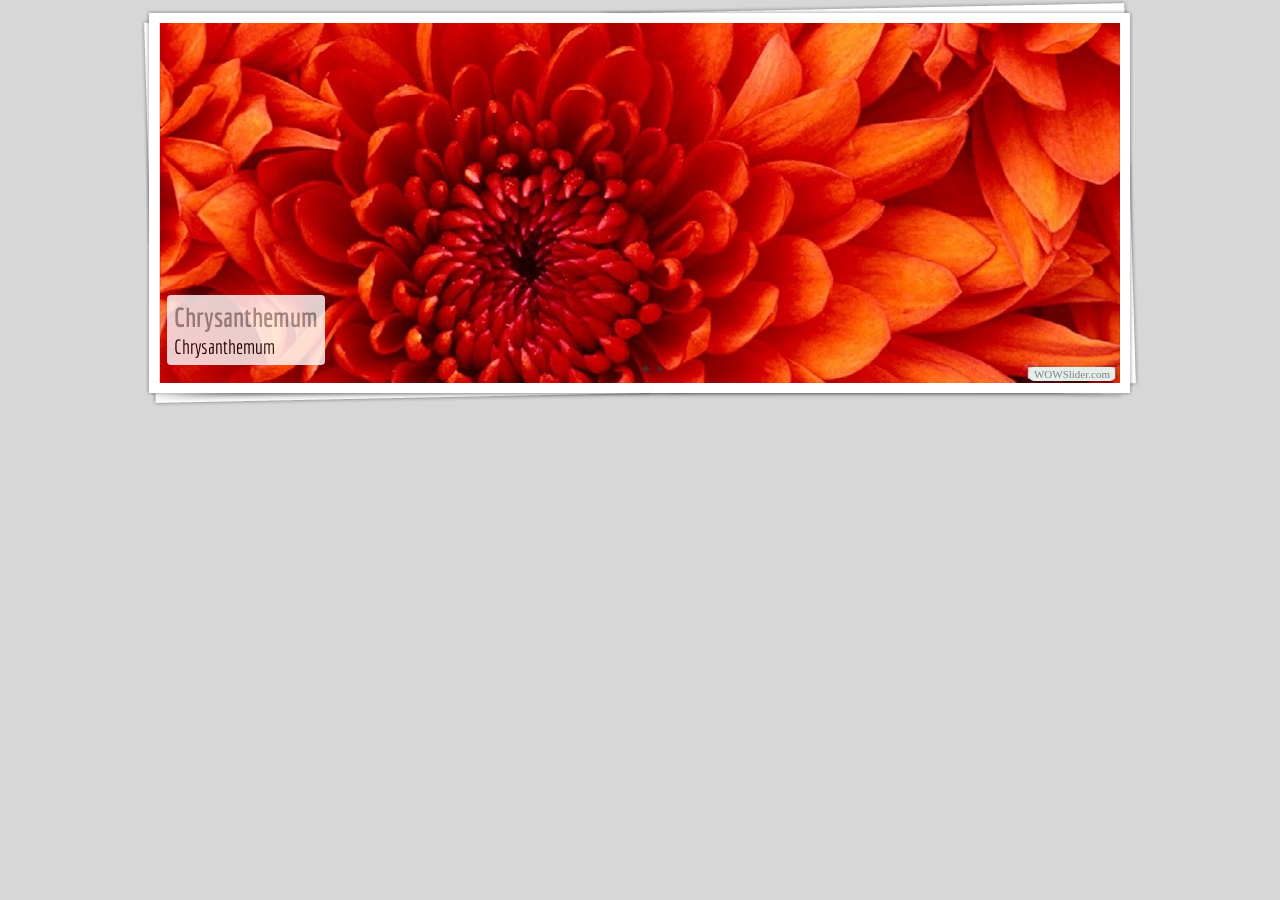
<file: slider/index.html>
<!DOCTYPE html PUBLIC "-//W3C//DTD XHTML 1.0 Strict//EN"
	"http://www.w3.org/TR/xhtml1/DTD/xhtml1-strict.dtd">
<html xmlns="http://www.w3.org/1999/xhtml">
<head>
	<title>test generated by WOWSlider.com</title>
	<meta http-equiv="content-type" content="text/html; charset=utf-8" />
	<meta name="keywords" content="test, WOW Slider, HTML5 Slider, Responsive Slider" />
	<meta name="description" content="test created with WOW Slider, a free wizard program that helps you easily generate beautiful web slideshow" />
	<!-- Start WOWSlider.com HEAD section -->
	<link rel="stylesheet" type="text/css" href="engine1/style.css" />
	<script type="text/javascript" src="engine1/jquery.js"></script>
	<!-- End WOWSlider.com HEAD section -->
</head>
<body style="background-color:#d7d7d7">
	<!-- Start WOWSlider.com BODY section -->
	<div id="wowslider-container1">
	<div class="ws_images"><ul>
<li><img src="data1/images/chrysanthemum.jpg" alt="Chrysanthemum" title="Chrysanthemum" id="wows1_0"/>Chrysanthemum</li>
<li><img src="data1/images/desert.jpg" alt="Desert" title="Desert" id="wows1_1"/>Desert</li>
</ul></div>
<div class="ws_bullets"><div>
<a href="#" title="Chrysanthemum"><img src="data1/tooltips/chrysanthemum.jpg" alt="Chrysanthemum"/>1</a>
<a href="#" title="Desert"><img src="data1/tooltips/desert.jpg" alt="Desert"/>2</a>
</div></div>
<span class="wsl"><a href="http://wowslider.com">HTML Slider</a> by WOWSlider.com v4.1</span>
	<div class="ws_shadow"></div>
	</div>
	<script type="text/javascript" src="engine1/wowslider.js"></script>
	<script type="text/javascript" src="engine1/script.js"></script>
	<!-- End WOWSlider.com BODY section -->
</body>
</html>
</file>
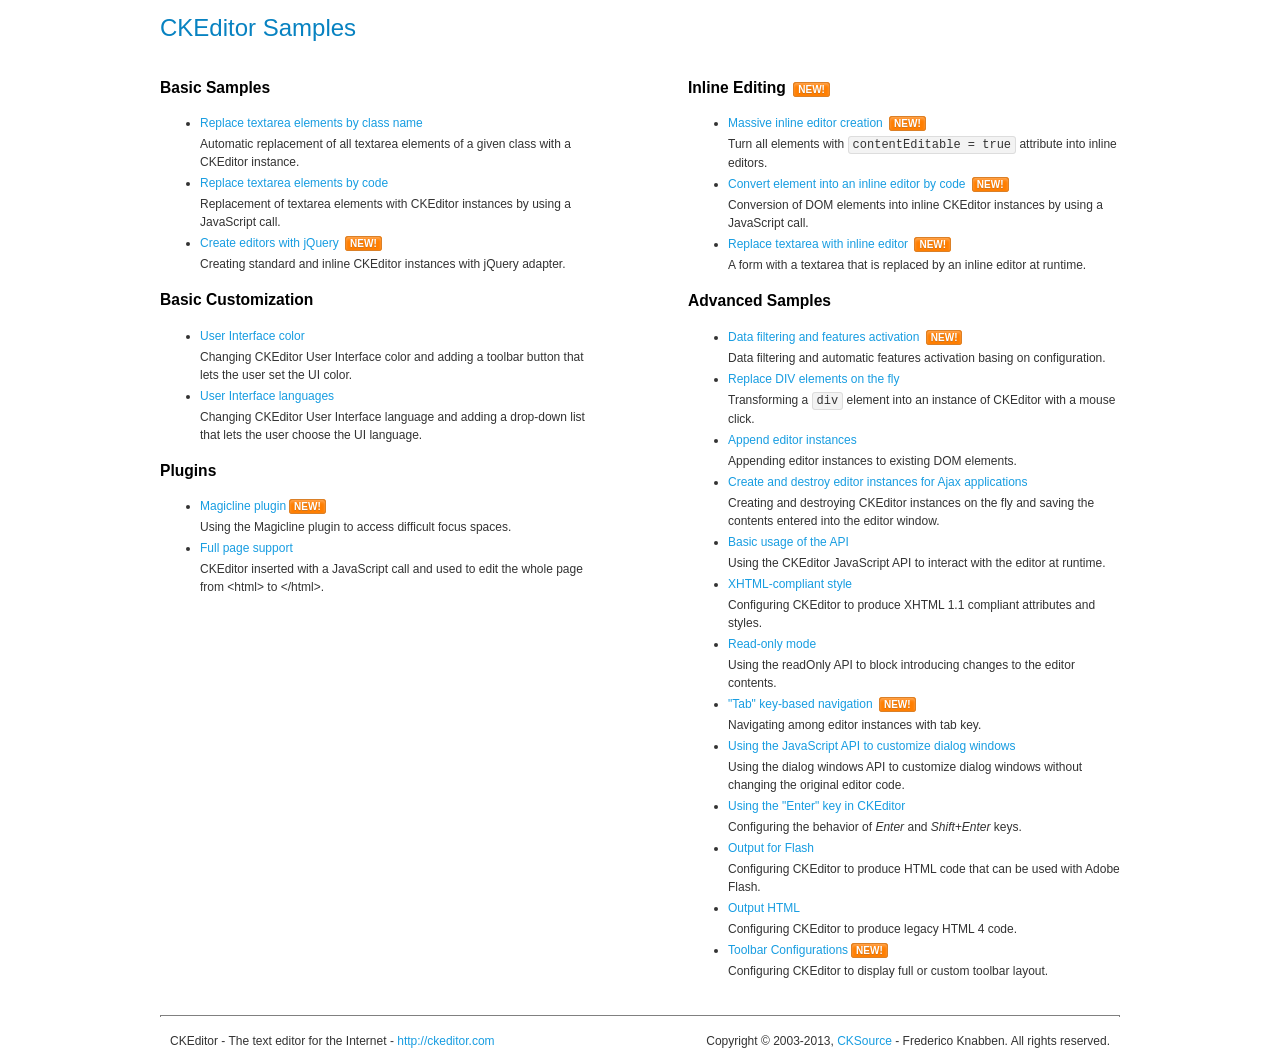
<file: admin/vendors/ckeditor/samples/index.html>
<!DOCTYPE html>
<!--
Copyright (c) 2003-2013, CKSource - Frederico Knabben. All rights reserved.
For licensing, see LICENSE.md or http://ckeditor.com/license
-->
<html>
<head>
	<title>CKEditor Samples</title>
	<meta charset="utf-8">
	<link rel="stylesheet" href="sample.css">
</head>
<body>
	<h1 class="samples">
		CKEditor Samples
	</h1>
	<div class="twoColumns">
		<div class="twoColumnsLeft">
			<h2 class="samples">
				Basic Samples
			</h2>
			<dl class="samples">
				<dt><a class="samples" href="replacebyclass.html">Replace textarea elements by class name</a></dt>
				<dd>Automatic replacement of all textarea elements of a given class with a CKEditor instance.</dd>

				<dt><a class="samples" href="replacebycode.html">Replace textarea elements by code</a></dt>
				<dd>Replacement of textarea elements with CKEditor instances by using a JavaScript call.</dd>

				<dt><a class="samples" href="jquery.html">Create editors with jQuery</a> <span class="new">New!</span></dt>
				<dd>Creating standard and inline CKEditor instances with jQuery adapter.</dd>
			</dl>

			<h2 class="samples">
				Basic Customization
			</h2>
			<dl class="samples">
				<dt><a class="samples" href="uicolor.html">User Interface color</a></dt>
				<dd>Changing CKEditor User Interface color and adding a toolbar button that lets the user set the UI color.</dd>

				<dt><a class="samples" href="uilanguages.html">User Interface languages</a></dt>
				<dd>Changing CKEditor User Interface language and adding a drop-down list that lets the user choose the UI language.</dd>
			</dl>


			<h2 class="samples">Plugins</h2>
<dl class="samples">
<dt><a class="samples" href="plugins/magicline/magicline.html">Magicline plugin</a><span class="new">New!</span></dt>
<dd>Using the Magicline plugin to access difficult focus spaces.</dd>

<dt><a class="samples" href="plugins/wysiwygarea/fullpage.html">Full page support</a></dt>
<dd>CKEditor inserted with a JavaScript call and used to edit the whole page from &lt;html&gt; to &lt;/html&gt;.</dd>
</dl>
		</div>
		<div class="twoColumnsRight">
			<h2 class="samples">
				Inline Editing <span class="new">New!</span>
			</h2>
			<dl class="samples">
				<dt><a class="samples" href="inlineall.html">Massive inline editor creation</a> <span class="new">New!</span></dt>
				<dd>Turn all elements with <code>contentEditable = true</code> attribute into inline editors.</dd>

				<dt><a class="samples" href="inlinebycode.html">Convert element into an inline editor by code</a> <span class="new">New!</span></dt>
				<dd>Conversion of DOM elements into inline CKEditor instances by using a JavaScript call.</dd>

				<dt><a class="samples" href="inlinetextarea.html">Replace textarea with inline editor</a> <span class="new">New!</span></dt>
				<dd>A form with a textarea that is replaced by an inline editor at runtime.</dd>

				
			</dl>

			<h2 class="samples">
				Advanced Samples
			</h2>
			<dl class="samples">
				<dt><a class="samples" href="datafiltering.html">Data filtering and features activation</a> <span class="new">New!</span></dt>
				<dd>Data filtering and automatic features activation basing on configuration.</dd>

				<dt><a class="samples" href="divreplace.html">Replace DIV elements on the fly</a></dt>
				<dd>Transforming a <code>div</code> element into an instance of CKEditor with a mouse click.</dd>

				<dt><a class="samples" href="appendto.html">Append editor instances</a></dt>
				<dd>Appending editor instances to existing DOM elements.</dd>

				<dt><a class="samples" href="ajax.html">Create and destroy editor instances for Ajax applications</a></dt>
				<dd>Creating and destroying CKEditor instances on the fly and saving the contents entered into the editor window.</dd>

				<dt><a class="samples" href="api.html">Basic usage of the API</a></dt>
				<dd>Using the CKEditor JavaScript API to interact with the editor at runtime.</dd>

				<dt><a class="samples" href="xhtmlstyle.html">XHTML-compliant style</a></dt>
				<dd>Configuring CKEditor to produce XHTML 1.1 compliant attributes and styles.</dd>

				<dt><a class="samples" href="readonly.html">Read-only mode</a></dt>
				<dd>Using the readOnly API to block introducing changes to the editor contents.</dd>

				<dt><a class="samples" href="tabindex.html">"Tab" key-based navigation</a> <span class="new">New!</span></dt>
				<dd>Navigating among editor instances with tab key.</dd>


				
<dt><a class="samples" href="plugins/dialog/dialog.html">Using the JavaScript API to customize dialog windows</a></dt>
<dd>Using the dialog windows API to customize dialog windows without changing the original editor code.</dd>

<dt><a class="samples" href="plugins/enterkey/enterkey.html">Using the &quot;Enter&quot; key in CKEditor</a></dt>
<dd>Configuring the behavior of <em>Enter</em> and <em>Shift+Enter</em> keys.</dd>

<dt><a class="samples" href="plugins/htmlwriter/outputforflash.html">Output for Flash</a></dt>
<dd>Configuring CKEditor to produce HTML code that can be used with Adobe Flash.</dd>

<dt><a class="samples" href="plugins/htmlwriter/outputhtml.html">Output HTML</a></dt>
<dd>Configuring CKEditor to produce legacy HTML 4 code.</dd>

<dt><a class="samples" href="plugins/toolbar/toolbar.html">Toolbar Configurations</a><span class="new">New!</span></dt>
<dd>Configuring CKEditor to display full or custom toolbar layout.</dd>

			</dl>
		</div>
	</div>
	<div id="footer">
		<hr>
		<p>
			CKEditor - The text editor for the Internet - <a class="samples" href="http://ckeditor.com/">http://ckeditor.com</a>
		</p>
		<p id="copy">
			Copyright &copy; 2003-2013, <a class="samples" href="http://cksource.com/">CKSource</a> - Frederico Knabben. All rights reserved.
		</p>
	</div>
</body>
</html>
</file>
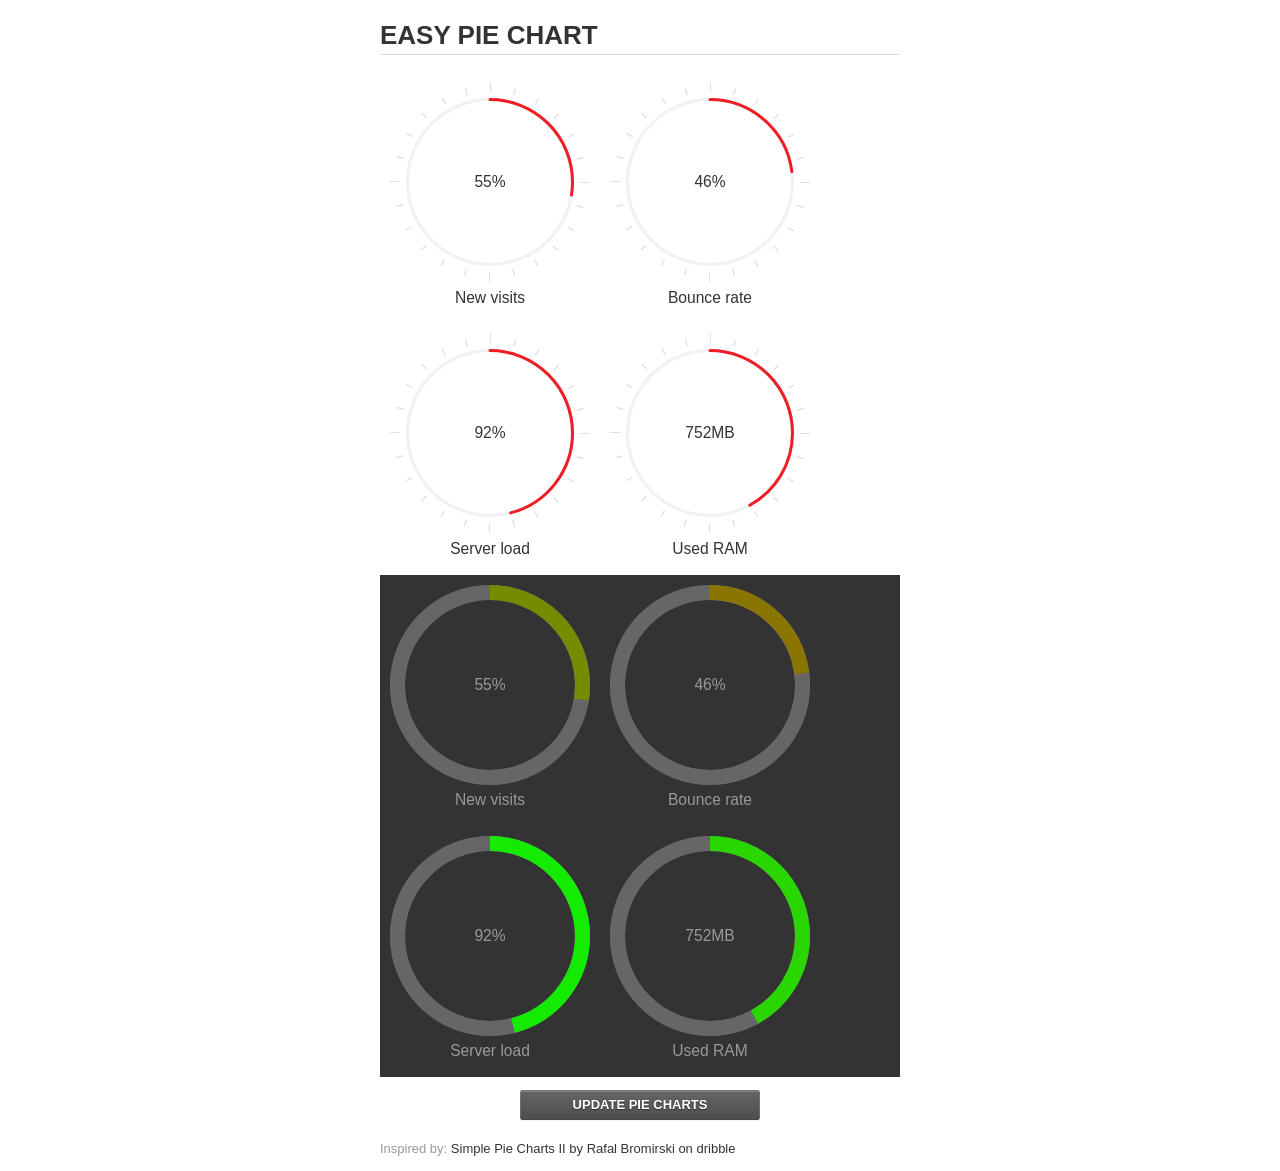
<file: admin/vendors/easypiechart/examples/index.html>
<!doctype html>
<html>
    <head>
        <meta charset="utf-8">
        <title>Easy Pie Chart</title>
        <script type="text/javascript" src="https://ajax.googleapis.com/ajax/libs/jquery/1.7.2/jquery.min.js"></script>
        <script type="text/javascript" src="http://html5shiv.googlecode.com/svn/trunk/html5.js"></script>
        <script type="text/javascript" src="excanvas.js"></script>
        <script type="text/javascript" src="../jquery.easy-pie-chart.js"></script>

        <link rel="stylesheet" type="text/css" href="style.css" media="screen">
        <link rel="stylesheet" type="text/css" href="../jquery.easy-pie-chart.css" media="screen">

        <meta name="viewport" content="width=device-width, initial-scale=1.0">

        <script type="text/javascript">
            var initPieChart = function() {
                $('.percentage').easyPieChart({
                    animate: 1000
                });
                $('.percentage-light').easyPieChart({
                    barColor: function(percent) {
                        percent /= 100;
                        return "rgb(" + Math.round(255 * (1-percent)) + ", " + Math.round(255 * percent) + ", 0)";
                    },
                    trackColor: '#666',
                    scaleColor: false,
                    lineCap: 'butt',
                    lineWidth: 15,
                    animate: 1000
                });

                $('.updateEasyPieChart').on('click', function(e) {
                  e.preventDefault();
                  $('.percentage, .percentage-light').each(function() {
                    var newValue = Math.round(100*Math.random());
                    $(this).data('easyPieChart').update(newValue);
                    $('span', this).text(newValue);
                  });
                });
            };
        </script>
    </head>
    <body onload="initPieChart();">
        <div class="container">
            <h1>EASY PIE CHART</h1>
            <div class="chart">
                <div class="percentage" data-percent="55"><span>55</span>%</div>
                <div class="label">New visits</div>
            </div>
            <div class="chart">
                <div class="percentage" data-percent="46"><span>46</span>%</div>
                <div class="label">Bounce rate</div>
            </div>
            <div class="chart">
                <div class="percentage" data-percent="92"><span>92</span>%</div>
                <div class="label">Server load</div>
            </div>
            <div class="chart">
                <div class="percentage" data-percent="84"><span>752</span>MB</div>
                <div class="label">Used RAM</div>
            </div>
            <div style="clear:both;"></div>
            <div class="dark">
                <div class="chart">
                    <div class="percentage-light" data-percent="55"><span>55</span>%</div>
                    <div class="label">New visits</div>
                </div>
                <div class="chart">
                    <div class="percentage-light" data-percent="46"><span>46</span>%</div>
                    <div class="label">Bounce rate</div>
                </div>
                <div class="chart">
                    <div class="percentage-light" data-percent="92"><span>92</span>%</div>
                    <div class="label">Server load</div>
                </div>
                <div class="chart">
                    <div class="percentage-light" data-percent="84"><span>752</span>MB</div>
                    <div class="label">Used RAM</div>
                </div>
                <div style="clear:both;"></div>
            </div>

            <p><a href="#" class="button updateEasyPieChart">Update pie charts</a></p>

            <p class="credits">Inspired by: <a href="http://drbl.in/ezuc" target="_blank">Simple Pie Charts II by Rafal Bromirski on dribble</a></p>
        </div>
    </body>
</html>
</file>
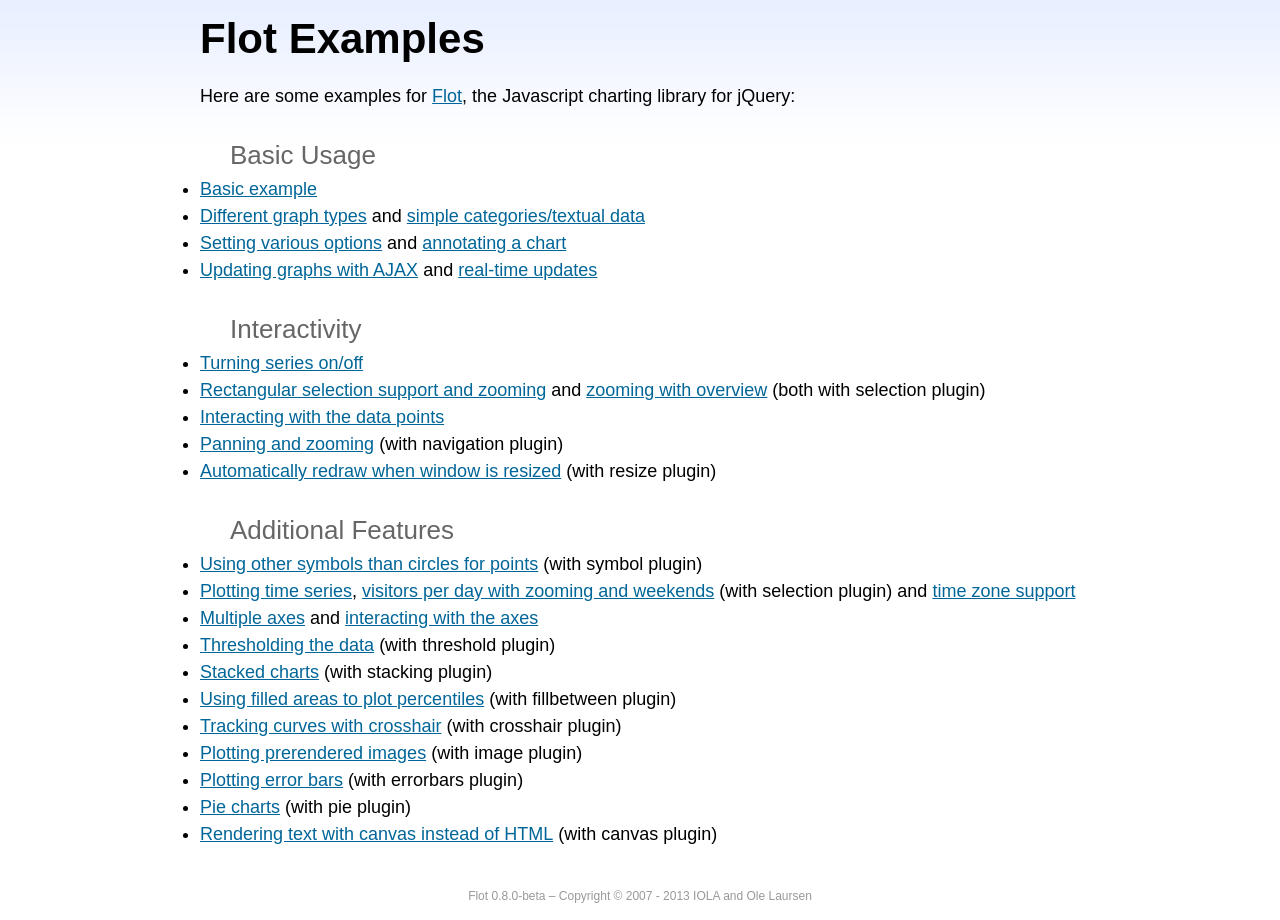
<file: admin/vendors/flot/examples/index.html>
<!DOCTYPE html PUBLIC "-//W3C//DTD HTML 4.01//EN" "http://www.w3.org/TR/html4/strict.dtd">
<html>
<head>
	<meta http-equiv="Content-Type" content="text/html; charset=utf-8">
	<title>Flot Examples</title>
	<link href="examples.css" rel="stylesheet" type="text/css">
	<style>

	h3 {
		margin-top: 30px;
		margin-bottom: 5px;
	}

	</style>
	<script language="javascript" type="text/javascript" src="../jquery.js"></script>
	<script language="javascript" type="text/javascript" src="../jquery.flot.js"></script>
	<script type="text/javascript">

	$(function() {

		// Add the Flot version string to the footer

		$("#footer").prepend("Flot " + $.plot.version + " &ndash; ");
	});

	</script>
</head>
<body>

	<div id="header">
		<h2>Flot Examples</h2>
	</div>

	<div id="content">

		<p>Here are some examples for <a href="http://www.flotcharts.org">Flot</a>, the Javascript charting library for jQuery:</p>

		<h3>Basic Usage</h3>

		<ul>
			<li><a href="basic-usage/index.html">Basic example</a></li>
			<li><a href="series-types/index.html">Different graph types</a> and <a href="categories/index.html">simple categories/textual data</a></li>
			<li><a href="basic-options/index.html">Setting various options</a> and <a href="annotating/index.html">annotating a chart</a></li>
			<li><a href="ajax/index.html">Updating graphs with AJAX</a> and <a href="realtime/index.html">real-time updates</a></li>
		</ul>

		<h3>Interactivity</h3>

		<ul>
			<li><a href="series-toggle/index.html">Turning series on/off</a></li>
			<li><a href="selection/index.html">Rectangular selection support and zooming</a> and <a href="zooming/index.html">zooming with overview</a> (both with selection plugin)</li>
			<li><a href="interacting/index.html">Interacting with the data points</a></li>
			<li><a href="navigate/index.html">Panning and zooming</a> (with navigation plugin)</li>
			<li><a href="resize/index.html">Automatically redraw when window is resized</a> (with resize plugin)</li>
		</ul>

		<h3>Additional Features</h3>

		<ul>
			<li><a href="symbols/index.html">Using other symbols than circles for points</a> (with symbol plugin)</li>
			<li><a href="axes-time/index.html">Plotting time series</a>, <a href="visitors/index.html">visitors per day with zooming and weekends</a> (with selection plugin) and <a href="axes-time-zones/index.html">time zone support</a></li>
			<li><a href="axes-multiple/index.html">Multiple axes</a> and <a href="axes-interacting/index.html">interacting with the axes</a></li>
			<li><a href="threshold/index.html">Thresholding the data</a> (with threshold plugin)</li>
			<li><a href="stacking/index.html">Stacked charts</a> (with stacking plugin)</li>
			<li><a href="percentiles/index.html">Using filled areas to plot percentiles</a> (with fillbetween plugin)</li>
			<li><a href="tracking/index.html">Tracking curves with crosshair</a> (with crosshair plugin)</li>
			<li><a href="image/index.html">Plotting prerendered images</a> (with image plugin)</li>
			<li><a href="series-errorbars/index.html">Plotting error bars</a> (with errorbars plugin)</li>
			<li><a href="series-pie/index.html">Pie charts</a> (with pie plugin)</li>
			<li><a href="canvas/index.html">Rendering text with canvas instead of HTML</a> (with canvas plugin)</li>
		</ul>

	</div>

	<div id="footer">
		Copyright &copy; 2007 - 2013 IOLA and Ole Laursen
	</div>

</body>
</html>
</file>
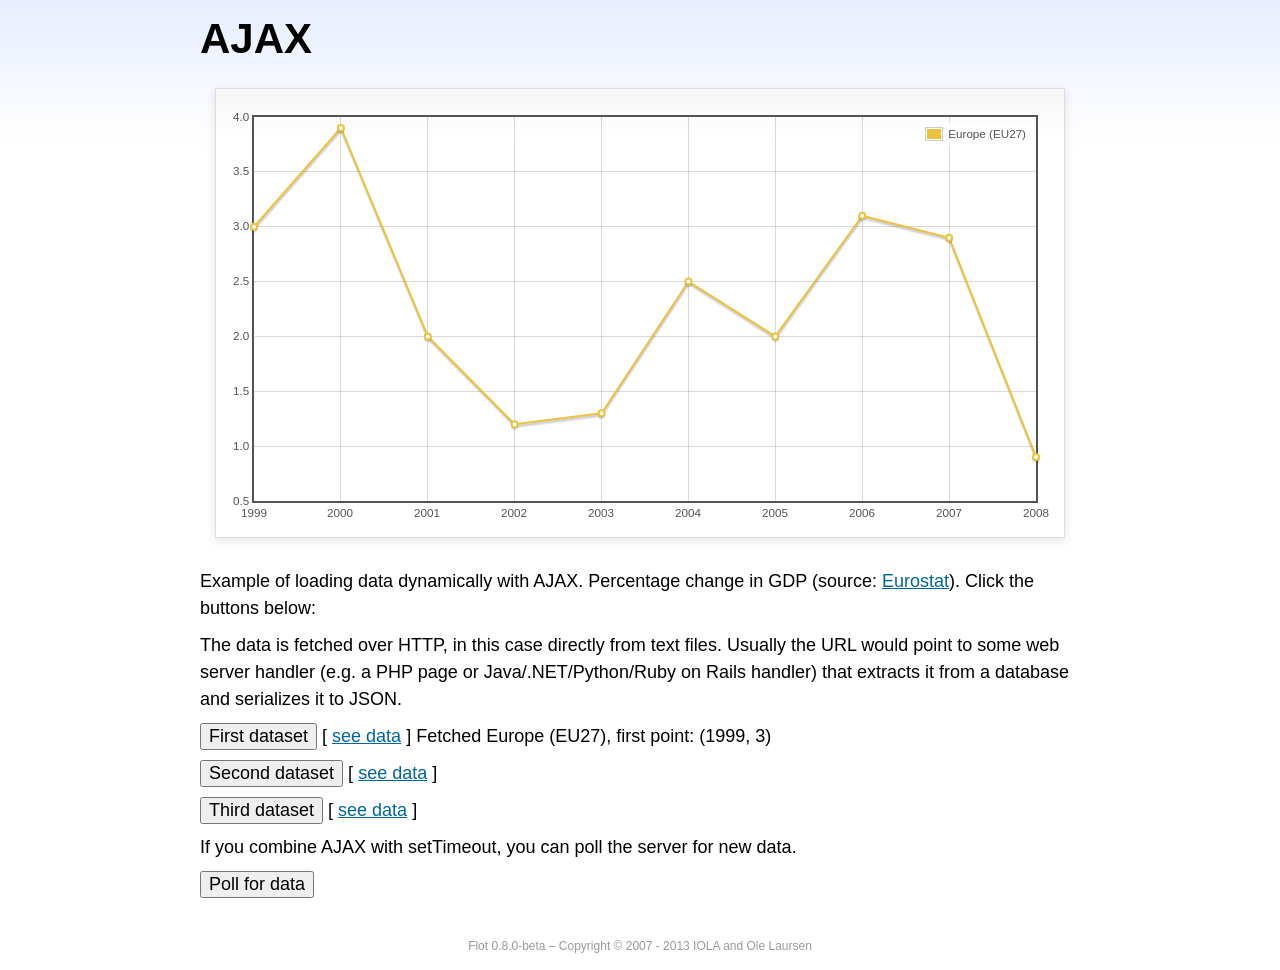
<file: admin/vendors/flot/examples/ajax/index.html>
<!DOCTYPE html PUBLIC "-//W3C//DTD HTML 4.01//EN" "http://www.w3.org/TR/html4/strict.dtd">
<html>
<head>
	<meta http-equiv="Content-Type" content="text/html; charset=utf-8">
	<title>Flot Examples: AJAX</title>
	<link href="../examples.css" rel="stylesheet" type="text/css">
	<!--[if lte IE 8]><script language="javascript" type="text/javascript" src="../../excanvas.min.js"></script><![endif]-->
	<script language="javascript" type="text/javascript" src="../../jquery.js"></script>
	<script language="javascript" type="text/javascript" src="../../jquery.flot.js"></script>
	<script type="text/javascript">

	$(function() {

		var options = {
			lines: {
				show: true
			},
			points: {
				show: true
			},
			xaxis: {
				tickDecimals: 0,
				tickSize: 1
			}
		};

		var data = [];

		$.plot("#placeholder", data, options);

		// Fetch one series, adding to what we already have

		var alreadyFetched = {};

		$("button.fetchSeries").click(function () {

			var button = $(this);

			// Find the URL in the link right next to us, then fetch the data

			var dataurl = button.siblings("a").attr("href");

			function onDataReceived(series) {

				// Extract the first coordinate pair; jQuery has parsed it, so
				// the data is now just an ordinary JavaScript object

				var firstcoordinate = "(" + series.data[0][0] + ", " + series.data[0][1] + ")";
				button.siblings("span").text("Fetched " + series.label + ", first point: " + firstcoordinate);

				// Push the new data onto our existing data array

				if (!alreadyFetched[series.label]) {
					alreadyFetched[series.label] = true;
					data.push(series);
				}

				$.plot("#placeholder", data, options);
			}

			$.ajax({
				url: dataurl,
				type: "GET",
				dataType: "json",
				success: onDataReceived
			});
		});

		// Initiate a recurring data update

		$("button.dataUpdate").click(function () {

			data = [];
			alreadyFetched = {};

			$.plot("#placeholder", data, options);

			var iteration = 0;

			function fetchData() {

				++iteration;

				function onDataReceived(series) {

					// Load all the data in one pass; if we only got partial
					// data we could merge it with what we already have.

					data = [ series ];
					$.plot("#placeholder", data, options);
				}

				// Normally we call the same URL - a script connected to a
				// database - but in this case we only have static example
				// files, so we need to modify the URL.

				$.ajax({
					url: "data-eu-gdp-growth-" + iteration + ".json",
					type: "GET",
					dataType: "json",
					success: onDataReceived
				});

				if (iteration < 5) {
					setTimeout(fetchData, 1000);
				} else {
					data = [];
					alreadyFetched = {};
				}
			}

			setTimeout(fetchData, 1000);
		});

		// Load the first series by default, so we don't have an empty plot

		$("button.fetchSeries:first").click();

		// Add the Flot version string to the footer

		$("#footer").prepend("Flot " + $.plot.version + " &ndash; ");
	});

	</script>
</head>
<body>

	<div id="header">
		<h2>AJAX</h2>
	</div>

	<div id="content">

		<div class="demo-container">
			<div id="placeholder" class="demo-placeholder"></div>
		</div>

		<p>Example of loading data dynamically with AJAX. Percentage change in GDP (source: <a href="http://epp.eurostat.ec.europa.eu/tgm/table.do?tab=table&init=1&plugin=1&language=en&pcode=tsieb020">Eurostat</a>). Click the buttons below:</p>

		<p>The data is fetched over HTTP, in this case directly from text files. Usually the URL would point to some web server handler (e.g. a PHP page or Java/.NET/Python/Ruby on Rails handler) that extracts it from a database and serializes it to JSON.</p>

		<p>
			<button class="fetchSeries">First dataset</button>
			[ <a href="data-eu-gdp-growth.json">see data</a> ]
			<span></span>
		</p>

		<p>
			<button class="fetchSeries">Second dataset</button>
			[ <a href="data-japan-gdp-growth.json">see data</a> ]
			<span></span>
		</p>

		<p>
			<button class="fetchSeries">Third dataset</button>
			[ <a href="data-usa-gdp-growth.json">see data</a> ]
			<span></span>
		</p>

		<p>If you combine AJAX with setTimeout, you can poll the server for new data.</p>

		<p>
			<button class="dataUpdate">Poll for data</button>
		</p>

	</div>

	<div id="footer">
		Copyright &copy; 2007 - 2013 IOLA and Ole Laursen
	</div>

</body>
</html>
</file>
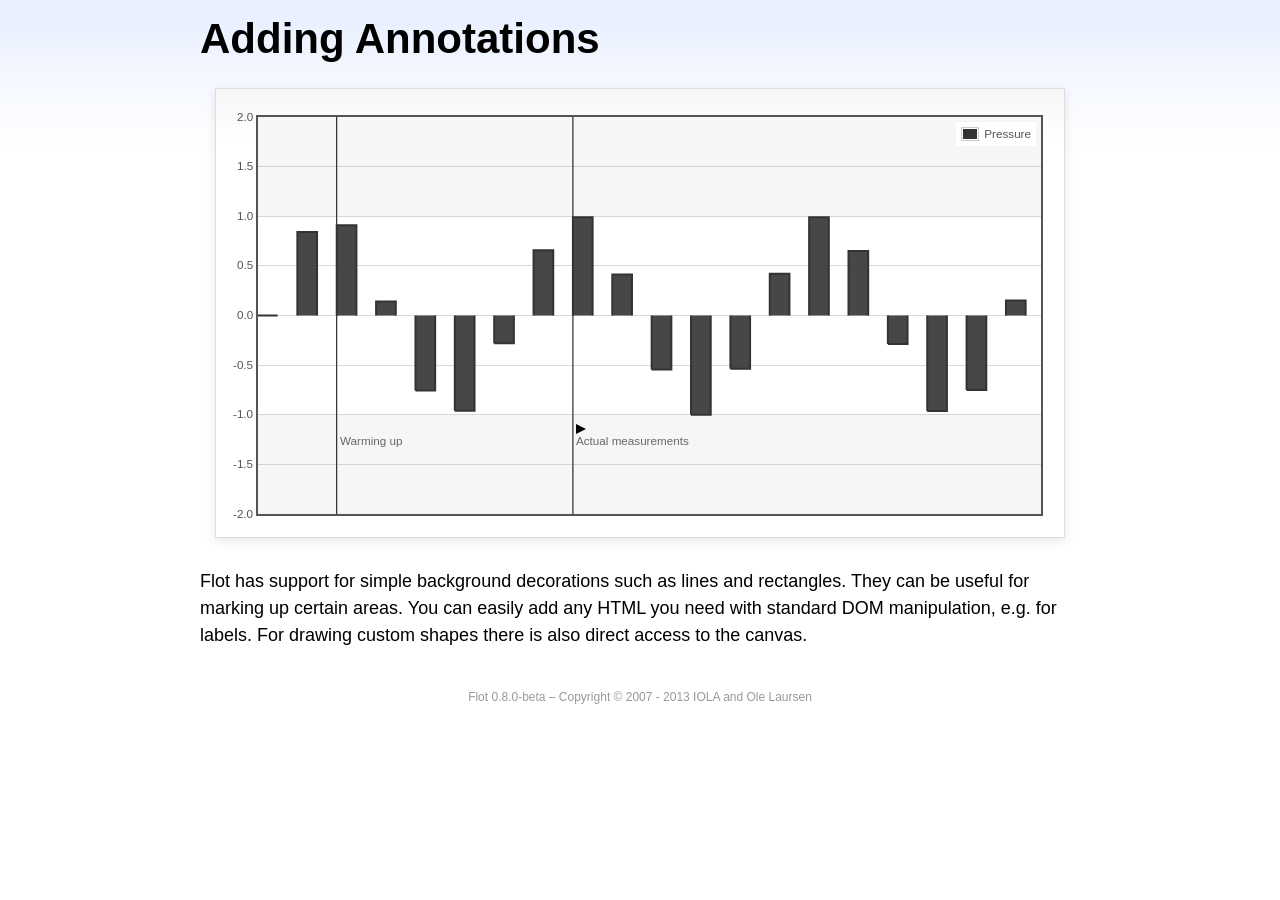
<file: admin/vendors/flot/examples/annotating/index.html>
<!DOCTYPE html PUBLIC "-//W3C//DTD HTML 4.01//EN" "http://www.w3.org/TR/html4/strict.dtd">
<html>
<head>
	<meta http-equiv="Content-Type" content="text/html; charset=utf-8">
	<title>Flot Examples: Adding Annotations</title>
	<link href="../examples.css" rel="stylesheet" type="text/css">
	<!--[if lte IE 8]><script language="javascript" type="text/javascript" src="../../excanvas.min.js"></script><![endif]-->
	<script language="javascript" type="text/javascript" src="../../jquery.js"></script>
	<script language="javascript" type="text/javascript" src="../../jquery.flot.js"></script>
	<script type="text/javascript">

	$(function() {

		var d1 = [];
		for (var i = 0; i < 20; ++i) {
			d1.push([i, Math.sin(i)]);
		}

		var data = [{ data: d1, label: "Pressure", color: "#333" }];

		var markings = [
			{ color: "#f6f6f6", yaxis: { from: 1 } },
			{ color: "#f6f6f6", yaxis: { to: -1 } },
			{ color: "#000", lineWidth: 1, xaxis: { from: 2, to: 2 } },
			{ color: "#000", lineWidth: 1, xaxis: { from: 8, to: 8 } }
		];

		var placeholder = $("#placeholder");

		var plot = $.plot(placeholder, data, {
			bars: { show: true, barWidth: 0.5, fill: 0.9 },
			xaxis: { ticks: [], autoscaleMargin: 0.02 },
			yaxis: { min: -2, max: 2 },
			grid: { markings: markings }
		});

		var o = plot.pointOffset({ x: 2, y: -1.2});

		// Append it to the placeholder that Flot already uses for positioning

		placeholder.append("<div style='position:absolute;left:" + (o.left + 4) + "px;top:" + o.top + "px;color:#666;font-size:smaller'>Warming up</div>");

		o = plot.pointOffset({ x: 8, y: -1.2});
		placeholder.append("<div style='position:absolute;left:" + (o.left + 4) + "px;top:" + o.top + "px;color:#666;font-size:smaller'>Actual measurements</div>");

		// Draw a little arrow on top of the last label to demonstrate canvas
		// drawing

		var ctx = plot.getCanvas().getContext("2d");
		ctx.beginPath();
		o.left += 4;
		ctx.moveTo(o.left, o.top);
		ctx.lineTo(o.left, o.top - 10);
		ctx.lineTo(o.left + 10, o.top - 5);
		ctx.lineTo(o.left, o.top);
		ctx.fillStyle = "#000";
		ctx.fill();

		// Add the Flot version string to the footer

		$("#footer").prepend("Flot " + $.plot.version + " &ndash; ");
	});

	</script>
</head>
<body>

	<div id="header">
		<h2>Adding Annotations</h2>
	</div>

	<div id="content">

		<div class="demo-container">
			<div id="placeholder" class="demo-placeholder"></div>
		</div>

		<p>Flot has support for simple background decorations such as lines and rectangles. They can be useful for marking up certain areas. You can easily add any HTML you need with standard DOM manipulation, e.g. for labels. For drawing custom shapes there is also direct access to the canvas.</p>

	</div>

	<div id="footer">
		Copyright &copy; 2007 - 2013 IOLA and Ole Laursen
	</div>

</body>
</html>
</file>
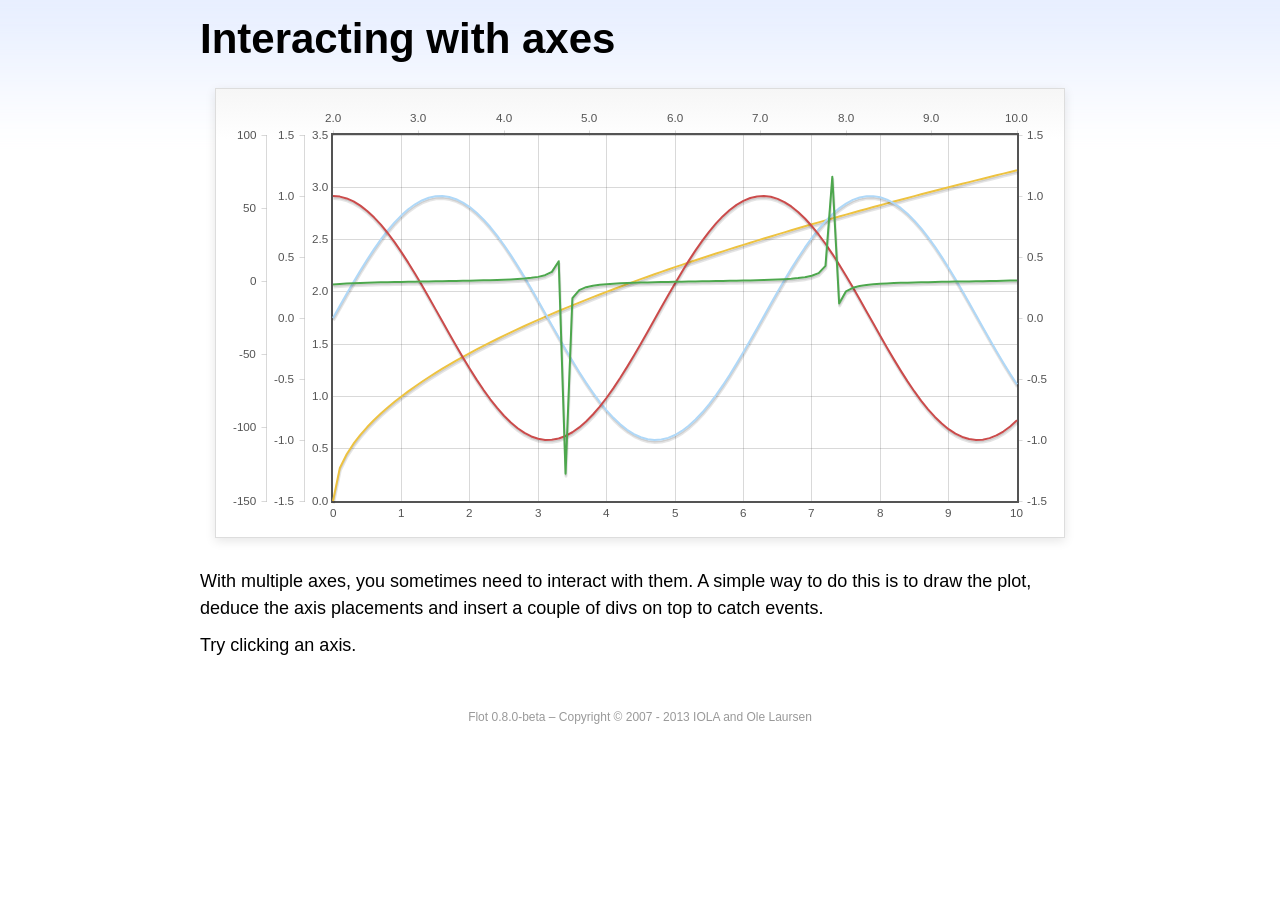
<file: admin/vendors/flot/examples/axes-interacting/index.html>
<!DOCTYPE html PUBLIC "-//W3C//DTD HTML 4.01//EN" "http://www.w3.org/TR/html4/strict.dtd">
<html>
<head>
	<meta http-equiv="Content-Type" content="text/html; charset=utf-8">
	<title>Flot Examples: Interacting with axes</title>
	<link href="../examples.css" rel="stylesheet" type="text/css">
	<!--[if lte IE 8]><script language="javascript" type="text/javascript" src="../../excanvas.min.js"></script><![endif]-->
	<script language="javascript" type="text/javascript" src="../../jquery.js"></script>
	<script language="javascript" type="text/javascript" src="../../jquery.flot.js"></script>
	<script type="text/javascript">

	$(function() {

		function generate(start, end, fn) {
			var res = [];
			for (var i = 0; i <= 100; ++i) {
				var x = start + i / 100 * (end - start);
				res.push([x, fn(x)]);
			}
			return res;
		}

		var data = [
			{ data: generate(0, 10, function (x) { return Math.sqrt(x);}), xaxis: 1, yaxis:1 },
			{ data: generate(0, 10, function (x) { return Math.sin(x);}), xaxis: 1, yaxis:2 },
			{ data: generate(0, 10, function (x) { return Math.cos(x);}), xaxis: 1, yaxis:3 },
			{ data: generate(2, 10, function (x) { return Math.tan(x);}), xaxis: 2, yaxis: 4 }
		];

		var plot = $.plot("#placeholder", data, {
			xaxes: [
				{ position: 'bottom' },
				{ position: 'top'}
			],
			yaxes: [
				{ position: 'left' },
				{ position: 'left' },
				{ position: 'right' },
				{ position: 'left' }
			]
		});

		// Create a div for each axis

		$.each(plot.getAxes(), function (i, axis) {
			if (!axis.show)
				return;

			var box = axis.box;

			$("<div class='axisTarget' style='position:absolute; left:" + box.left + "px; top:" + box.top + "px; width:" + box.width +  "px; height:" + box.height + "px'></div>")
				.data("axis.direction", axis.direction)
				.data("axis.n", axis.n)
				.css({ backgroundColor: "#f00", opacity: 0, cursor: "pointer" })
				.appendTo(plot.getPlaceholder())
				.hover(
					function () { $(this).css({ opacity: 0.10 }) },
					function () { $(this).css({ opacity: 0 }) }
				)
				.click(function () {
					$("#click").text("You clicked the " + axis.direction + axis.n + "axis!")
				});
		});

		// Add the Flot version string to the footer

		$("#footer").prepend("Flot " + $.plot.version + " &ndash; ");
	});

	</script>
</head>
<body>

	<div id="header">
		<h2>Interacting with axes</h2>
	</div>

	<div id="content">

		<div class="demo-container">
			<div id="placeholder" class="demo-placeholder"></div>
		</div>

		<p>With multiple axes, you sometimes need to interact with them. A simple way to do this is to draw the plot, deduce the axis placements and insert a couple of divs on top to catch events.</p>

		<p>Try clicking an axis.</p>

		<p id="click"></p>

	</div>

	<div id="footer">
		Copyright &copy; 2007 - 2013 IOLA and Ole Laursen
	</div>

</body>
</html>
</file>
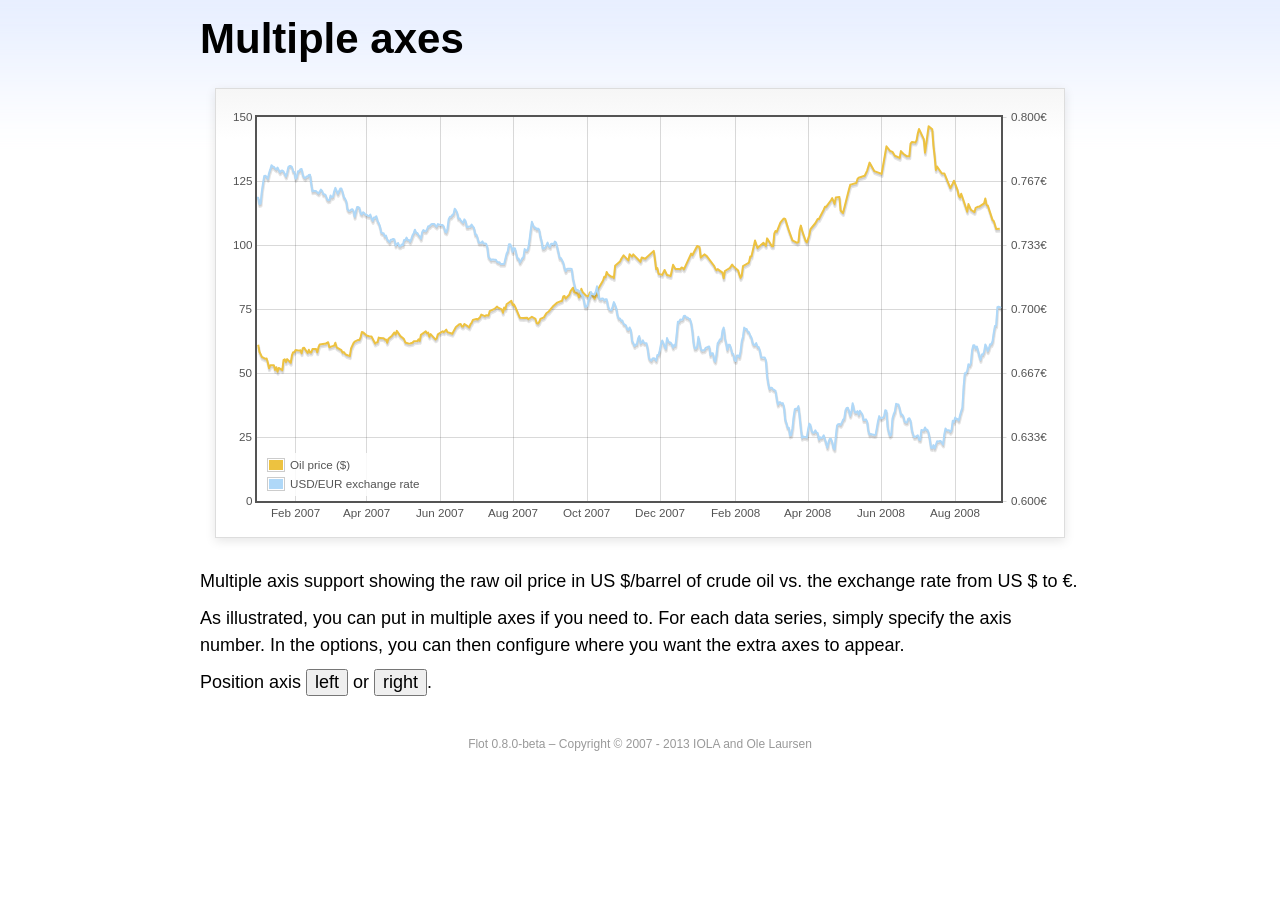
<file: admin/vendors/flot/examples/axes-multiple/index.html>
<!DOCTYPE html PUBLIC "-//W3C//DTD HTML 4.01//EN" "http://www.w3.org/TR/html4/strict.dtd">
<html>
<head>
	<meta http-equiv="Content-Type" content="text/html; charset=utf-8">
	<title>Flot Examples: Multiple Axes</title>
	<link href="../examples.css" rel="stylesheet" type="text/css">
	<!--[if lte IE 8]><script language="javascript" type="text/javascript" src="../../excanvas.min.js"></script><![endif]-->
	<script language="javascript" type="text/javascript" src="../../jquery.js"></script>
	<script language="javascript" type="text/javascript" src="../../jquery.flot.js"></script>
	<script language="javascript" type="text/javascript" src="../../jquery.flot.time.js"></script>
	<script type="text/javascript">

	$(function() {

		var oilprices = [[1167692400000,61.05], [1167778800000,58.32], [1167865200000,57.35], [1167951600000,56.31], [1168210800000,55.55], [1168297200000,55.64], [1168383600000,54.02], [1168470000000,51.88], [1168556400000,52.99], [1168815600000,52.99], [1168902000000,51.21], [1168988400000,52.24], [1169074800000,50.48], [1169161200000,51.99], [1169420400000,51.13], [1169506800000,55.04], [1169593200000,55.37], [1169679600000,54.23], [1169766000000,55.42], [1170025200000,54.01], [1170111600000,56.97], [1170198000000,58.14], [1170284400000,58.14], [1170370800000,59.02], [1170630000000,58.74], [1170716400000,58.88], [1170802800000,57.71], [1170889200000,59.71], [1170975600000,59.89], [1171234800000,57.81], [1171321200000,59.06], [1171407600000,58.00], [1171494000000,57.99], [1171580400000,59.39], [1171839600000,59.39], [1171926000000,58.07], [1172012400000,60.07], [1172098800000,61.14], [1172444400000,61.39], [1172530800000,61.46], [1172617200000,61.79], [1172703600000,62.00], [1172790000000,60.07], [1173135600000,60.69], [1173222000000,61.82], [1173308400000,60.05], [1173654000000,58.91], [1173740400000,57.93], [1173826800000,58.16], [1173913200000,57.55], [1173999600000,57.11], [1174258800000,56.59], [1174345200000,59.61], [1174518000000,61.69], [1174604400000,62.28], [1174860000000,62.91], [1174946400000,62.93], [1175032800000,64.03], [1175119200000,66.03], [1175205600000,65.87], [1175464800000,64.64], [1175637600000,64.38], [1175724000000,64.28], [1175810400000,64.28], [1176069600000,61.51], [1176156000000,61.89], [1176242400000,62.01], [1176328800000,63.85], [1176415200000,63.63], [1176674400000,63.61], [1176760800000,63.10], [1176847200000,63.13], [1176933600000,61.83], [1177020000000,63.38], [1177279200000,64.58], [1177452000000,65.84], [1177538400000,65.06], [1177624800000,66.46], [1177884000000,64.40], [1178056800000,63.68], [1178143200000,63.19], [1178229600000,61.93], [1178488800000,61.47], [1178575200000,61.55], [1178748000000,61.81], [1178834400000,62.37], [1179093600000,62.46], [1179180000000,63.17], [1179266400000,62.55], [1179352800000,64.94], [1179698400000,66.27], [1179784800000,65.50], [1179871200000,65.77], [1179957600000,64.18], [1180044000000,65.20], [1180389600000,63.15], [1180476000000,63.49], [1180562400000,65.08], [1180908000000,66.30], [1180994400000,65.96], [1181167200000,66.93], [1181253600000,65.98], [1181599200000,65.35], [1181685600000,66.26], [1181858400000,68.00], [1182117600000,69.09], [1182204000000,69.10], [1182290400000,68.19], [1182376800000,68.19], [1182463200000,69.14], [1182722400000,68.19], [1182808800000,67.77], [1182895200000,68.97], [1182981600000,69.57], [1183068000000,70.68], [1183327200000,71.09], [1183413600000,70.92], [1183586400000,71.81], [1183672800000,72.81], [1183932000000,72.19], [1184018400000,72.56], [1184191200000,72.50], [1184277600000,74.15], [1184623200000,75.05], [1184796000000,75.92], [1184882400000,75.57], [1185141600000,74.89], [1185228000000,73.56], [1185314400000,75.57], [1185400800000,74.95], [1185487200000,76.83], [1185832800000,78.21], [1185919200000,76.53], [1186005600000,76.86], [1186092000000,76.00], [1186437600000,71.59], [1186696800000,71.47], [1186956000000,71.62], [1187042400000,71.00], [1187301600000,71.98], [1187560800000,71.12], [1187647200000,69.47], [1187733600000,69.26], [1187820000000,69.83], [1187906400000,71.09], [1188165600000,71.73], [1188338400000,73.36], [1188511200000,74.04], [1188856800000,76.30], [1189116000000,77.49], [1189461600000,78.23], [1189548000000,79.91], [1189634400000,80.09], [1189720800000,79.10], [1189980000000,80.57], [1190066400000,81.93], [1190239200000,83.32], [1190325600000,81.62], [1190584800000,80.95], [1190671200000,79.53], [1190757600000,80.30], [1190844000000,82.88], [1190930400000,81.66], [1191189600000,80.24], [1191276000000,80.05], [1191362400000,79.94], [1191448800000,81.44], [1191535200000,81.22], [1191794400000,79.02], [1191880800000,80.26], [1191967200000,80.30], [1192053600000,83.08], [1192140000000,83.69], [1192399200000,86.13], [1192485600000,87.61], [1192572000000,87.40], [1192658400000,89.47], [1192744800000,88.60], [1193004000000,87.56], [1193090400000,87.56], [1193176800000,87.10], [1193263200000,91.86], [1193612400000,93.53], [1193698800000,94.53], [1193871600000,95.93], [1194217200000,93.98], [1194303600000,96.37], [1194476400000,95.46], [1194562800000,96.32], [1195081200000,93.43], [1195167600000,95.10], [1195426800000,94.64], [1195513200000,95.10], [1196031600000,97.70], [1196118000000,94.42], [1196204400000,90.62], [1196290800000,91.01], [1196377200000,88.71], [1196636400000,88.32], [1196809200000,90.23], [1196982000000,88.28], [1197241200000,87.86], [1197327600000,90.02], [1197414000000,92.25], [1197586800000,90.63], [1197846000000,90.63], [1197932400000,90.49], [1198018800000,91.24], [1198105200000,91.06], [1198191600000,90.49], [1198710000000,96.62], [1198796400000,96.00], [1199142000000,99.62], [1199314800000,99.18], [1199401200000,95.09], [1199660400000,96.33], [1199833200000,95.67], [1200351600000,91.90], [1200438000000,90.84], [1200524400000,90.13], [1200610800000,90.57], [1200956400000,89.21], [1201042800000,86.99], [1201129200000,89.85], [1201474800000,90.99], [1201561200000,91.64], [1201647600000,92.33], [1201734000000,91.75], [1202079600000,90.02], [1202166000000,88.41], [1202252400000,87.14], [1202338800000,88.11], [1202425200000,91.77], [1202770800000,92.78], [1202857200000,93.27], [1202943600000,95.46], [1203030000000,95.46], [1203289200000,101.74], [1203462000000,98.81], [1203894000000,100.88], [1204066800000,99.64], [1204153200000,102.59], [1204239600000,101.84], [1204498800000,99.52], [1204585200000,99.52], [1204671600000,104.52], [1204758000000,105.47], [1204844400000,105.15], [1205103600000,108.75], [1205276400000,109.92], [1205362800000,110.33], [1205449200000,110.21], [1205708400000,105.68], [1205967600000,101.84], [1206313200000,100.86], [1206399600000,101.22], [1206486000000,105.90], [1206572400000,107.58], [1206658800000,105.62], [1206914400000,101.58], [1207000800000,100.98], [1207173600000,103.83], [1207260000000,106.23], [1207605600000,108.50], [1207778400000,110.11], [1207864800000,110.14], [1208210400000,113.79], [1208296800000,114.93], [1208383200000,114.86], [1208728800000,117.48], [1208815200000,118.30], [1208988000000,116.06], [1209074400000,118.52], [1209333600000,118.75], [1209420000000,113.46], [1209592800000,112.52], [1210024800000,121.84], [1210111200000,123.53], [1210197600000,123.69], [1210543200000,124.23], [1210629600000,125.80], [1210716000000,126.29], [1211148000000,127.05], [1211320800000,129.07], [1211493600000,132.19], [1211839200000,128.85], [1212357600000,127.76], [1212703200000,138.54], [1212962400000,136.80], [1213135200000,136.38], [1213308000000,134.86], [1213653600000,134.01], [1213740000000,136.68], [1213912800000,135.65], [1214172000000,134.62], [1214258400000,134.62], [1214344800000,134.62], [1214431200000,139.64], [1214517600000,140.21], [1214776800000,140.00], [1214863200000,140.97], [1214949600000,143.57], [1215036000000,145.29], [1215381600000,141.37], [1215468000000,136.04], [1215727200000,146.40], [1215986400000,145.18], [1216072800000,138.74], [1216159200000,134.60], [1216245600000,129.29], [1216332000000,130.65], [1216677600000,127.95], [1216850400000,127.95], [1217282400000,122.19], [1217455200000,124.08], [1217541600000,125.10], [1217800800000,121.41], [1217887200000,119.17], [1217973600000,118.58], [1218060000000,120.02], [1218405600000,114.45], [1218492000000,113.01], [1218578400000,116.00], [1218751200000,113.77], [1219010400000,112.87], [1219096800000,114.53], [1219269600000,114.98], [1219356000000,114.98], [1219701600000,116.27], [1219788000000,118.15], [1219874400000,115.59], [1219960800000,115.46], [1220306400000,109.71], [1220392800000,109.35], [1220565600000,106.23], [1220824800000,106.34]];

		var exchangerates = [[1167606000000,0.7580], [1167692400000,0.7580], [1167778800000,0.75470], [1167865200000,0.75490], [1167951600000,0.76130], [1168038000000,0.76550], [1168124400000,0.76930], [1168210800000,0.76940], [1168297200000,0.76880], [1168383600000,0.76780], [1168470000000,0.77080], [1168556400000,0.77270], [1168642800000,0.77490], [1168729200000,0.77410], [1168815600000,0.77410], [1168902000000,0.77320], [1168988400000,0.77270], [1169074800000,0.77370], [1169161200000,0.77240], [1169247600000,0.77120], [1169334000000,0.7720], [1169420400000,0.77210], [1169506800000,0.77170], [1169593200000,0.77040], [1169679600000,0.7690], [1169766000000,0.77110], [1169852400000,0.7740], [1169938800000,0.77450], [1170025200000,0.77450], [1170111600000,0.7740], [1170198000000,0.77160], [1170284400000,0.77130], [1170370800000,0.76780], [1170457200000,0.76880], [1170543600000,0.77180], [1170630000000,0.77180], [1170716400000,0.77280], [1170802800000,0.77290], [1170889200000,0.76980], [1170975600000,0.76850], [1171062000000,0.76810], [1171148400000,0.7690], [1171234800000,0.7690], [1171321200000,0.76980], [1171407600000,0.76990], [1171494000000,0.76510], [1171580400000,0.76130], [1171666800000,0.76160], [1171753200000,0.76140], [1171839600000,0.76140], [1171926000000,0.76070], [1172012400000,0.76020], [1172098800000,0.76110], [1172185200000,0.76220], [1172271600000,0.76150], [1172358000000,0.75980], [1172444400000,0.75980], [1172530800000,0.75920], [1172617200000,0.75730], [1172703600000,0.75660], [1172790000000,0.75670], [1172876400000,0.75910], [1172962800000,0.75820], [1173049200000,0.75850], [1173135600000,0.76130], [1173222000000,0.76310], [1173308400000,0.76150], [1173394800000,0.760], [1173481200000,0.76130], [1173567600000,0.76270], [1173654000000,0.76270], [1173740400000,0.76080], [1173826800000,0.75830], [1173913200000,0.75750], [1173999600000,0.75620], [1174086000000,0.7520], [1174172400000,0.75120], [1174258800000,0.75120], [1174345200000,0.75170], [1174431600000,0.7520], [1174518000000,0.75110], [1174604400000,0.7480], [1174690800000,0.75090], [1174777200000,0.75310], [1174860000000,0.75310], [1174946400000,0.75270], [1175032800000,0.74980], [1175119200000,0.74930], [1175205600000,0.75040], [1175292000000,0.750], [1175378400000,0.74910], [1175464800000,0.74910], [1175551200000,0.74850], [1175637600000,0.74840], [1175724000000,0.74920], [1175810400000,0.74710], [1175896800000,0.74590], [1175983200000,0.74770], [1176069600000,0.74770], [1176156000000,0.74830], [1176242400000,0.74580], [1176328800000,0.74480], [1176415200000,0.7430], [1176501600000,0.73990], [1176588000000,0.73950], [1176674400000,0.73950], [1176760800000,0.73780], [1176847200000,0.73820], [1176933600000,0.73620], [1177020000000,0.73550], [1177106400000,0.73480], [1177192800000,0.73610], [1177279200000,0.73610], [1177365600000,0.73650], [1177452000000,0.73620], [1177538400000,0.73310], [1177624800000,0.73390], [1177711200000,0.73440], [1177797600000,0.73270], [1177884000000,0.73270], [1177970400000,0.73360], [1178056800000,0.73330], [1178143200000,0.73590], [1178229600000,0.73590], [1178316000000,0.73720], [1178402400000,0.7360], [1178488800000,0.7360], [1178575200000,0.7350], [1178661600000,0.73650], [1178748000000,0.73840], [1178834400000,0.73950], [1178920800000,0.74130], [1179007200000,0.73970], [1179093600000,0.73960], [1179180000000,0.73850], [1179266400000,0.73780], [1179352800000,0.73660], [1179439200000,0.740], [1179525600000,0.74110], [1179612000000,0.74060], [1179698400000,0.74050], [1179784800000,0.74140], [1179871200000,0.74310], [1179957600000,0.74310], [1180044000000,0.74380], [1180130400000,0.74430], [1180216800000,0.74430], [1180303200000,0.74430], [1180389600000,0.74340], [1180476000000,0.74290], [1180562400000,0.74420], [1180648800000,0.7440], [1180735200000,0.74390], [1180821600000,0.74370], [1180908000000,0.74370], [1180994400000,0.74290], [1181080800000,0.74030], [1181167200000,0.73990], [1181253600000,0.74180], [1181340000000,0.74680], [1181426400000,0.7480], [1181512800000,0.7480], [1181599200000,0.7490], [1181685600000,0.74940], [1181772000000,0.75220], [1181858400000,0.75150], [1181944800000,0.75020], [1182031200000,0.74720], [1182117600000,0.74720], [1182204000000,0.74620], [1182290400000,0.74550], [1182376800000,0.74490], [1182463200000,0.74670], [1182549600000,0.74580], [1182636000000,0.74270], [1182722400000,0.74270], [1182808800000,0.7430], [1182895200000,0.74290], [1182981600000,0.7440], [1183068000000,0.7430], [1183154400000,0.74220], [1183240800000,0.73880], [1183327200000,0.73880], [1183413600000,0.73690], [1183500000000,0.73450], [1183586400000,0.73450], [1183672800000,0.73450], [1183759200000,0.73520], [1183845600000,0.73410], [1183932000000,0.73410], [1184018400000,0.7340], [1184104800000,0.73240], [1184191200000,0.72720], [1184277600000,0.72640], [1184364000000,0.72550], [1184450400000,0.72580], [1184536800000,0.72580], [1184623200000,0.72560], [1184709600000,0.72570], [1184796000000,0.72470], [1184882400000,0.72430], [1184968800000,0.72440], [1185055200000,0.72350], [1185141600000,0.72350], [1185228000000,0.72350], [1185314400000,0.72350], [1185400800000,0.72620], [1185487200000,0.72880], [1185573600000,0.73010], [1185660000000,0.73370], [1185746400000,0.73370], [1185832800000,0.73240], [1185919200000,0.72970], [1186005600000,0.73170], [1186092000000,0.73150], [1186178400000,0.72880], [1186264800000,0.72630], [1186351200000,0.72630], [1186437600000,0.72420], [1186524000000,0.72530], [1186610400000,0.72640], [1186696800000,0.7270], [1186783200000,0.73120], [1186869600000,0.73050], [1186956000000,0.73050], [1187042400000,0.73180], [1187128800000,0.73580], [1187215200000,0.74090], [1187301600000,0.74540], [1187388000000,0.74370], [1187474400000,0.74240], [1187560800000,0.74240], [1187647200000,0.74150], [1187733600000,0.74190], [1187820000000,0.74140], [1187906400000,0.73770], [1187992800000,0.73550], [1188079200000,0.73150], [1188165600000,0.73150], [1188252000000,0.7320], [1188338400000,0.73320], [1188424800000,0.73460], [1188511200000,0.73280], [1188597600000,0.73230], [1188684000000,0.7340], [1188770400000,0.7340], [1188856800000,0.73360], [1188943200000,0.73510], [1189029600000,0.73460], [1189116000000,0.73210], [1189202400000,0.72940], [1189288800000,0.72660], [1189375200000,0.72660], [1189461600000,0.72540], [1189548000000,0.72420], [1189634400000,0.72130], [1189720800000,0.71970], [1189807200000,0.72090], [1189893600000,0.7210], [1189980000000,0.7210], [1190066400000,0.7210], [1190152800000,0.72090], [1190239200000,0.71590], [1190325600000,0.71330], [1190412000000,0.71050], [1190498400000,0.70990], [1190584800000,0.70990], [1190671200000,0.70930], [1190757600000,0.70930], [1190844000000,0.70760], [1190930400000,0.7070], [1191016800000,0.70490], [1191103200000,0.70120], [1191189600000,0.70110], [1191276000000,0.70190], [1191362400000,0.70460], [1191448800000,0.70630], [1191535200000,0.70890], [1191621600000,0.70770], [1191708000000,0.70770], [1191794400000,0.70770], [1191880800000,0.70910], [1191967200000,0.71180], [1192053600000,0.70790], [1192140000000,0.70530], [1192226400000,0.7050], [1192312800000,0.70550], [1192399200000,0.70550], [1192485600000,0.70450], [1192572000000,0.70510], [1192658400000,0.70510], [1192744800000,0.70170], [1192831200000,0.70], [1192917600000,0.69950], [1193004000000,0.69940], [1193090400000,0.70140], [1193176800000,0.70360], [1193263200000,0.70210], [1193349600000,0.70020], [1193436000000,0.69670], [1193522400000,0.6950], [1193612400000,0.6950], [1193698800000,0.69390], [1193785200000,0.6940], [1193871600000,0.69220], [1193958000000,0.69190], [1194044400000,0.69140], [1194130800000,0.68940], [1194217200000,0.68910], [1194303600000,0.69040], [1194390000000,0.6890], [1194476400000,0.68340], [1194562800000,0.68230], [1194649200000,0.68070], [1194735600000,0.68150], [1194822000000,0.68150], [1194908400000,0.68470], [1194994800000,0.68590], [1195081200000,0.68220], [1195167600000,0.68270], [1195254000000,0.68370], [1195340400000,0.68230], [1195426800000,0.68220], [1195513200000,0.68220], [1195599600000,0.67920], [1195686000000,0.67460], [1195772400000,0.67350], [1195858800000,0.67310], [1195945200000,0.67420], [1196031600000,0.67440], [1196118000000,0.67390], [1196204400000,0.67310], [1196290800000,0.67610], [1196377200000,0.67610], [1196463600000,0.67850], [1196550000000,0.68180], [1196636400000,0.68360], [1196722800000,0.68230], [1196809200000,0.68050], [1196895600000,0.67930], [1196982000000,0.68490], [1197068400000,0.68330], [1197154800000,0.68250], [1197241200000,0.68250], [1197327600000,0.68160], [1197414000000,0.67990], [1197500400000,0.68130], [1197586800000,0.68090], [1197673200000,0.68680], [1197759600000,0.69330], [1197846000000,0.69330], [1197932400000,0.69450], [1198018800000,0.69440], [1198105200000,0.69460], [1198191600000,0.69640], [1198278000000,0.69650], [1198364400000,0.69560], [1198450800000,0.69560], [1198537200000,0.6950], [1198623600000,0.69480], [1198710000000,0.69280], [1198796400000,0.68870], [1198882800000,0.68240], [1198969200000,0.67940], [1199055600000,0.67940], [1199142000000,0.68030], [1199228400000,0.68550], [1199314800000,0.68240], [1199401200000,0.67910], [1199487600000,0.67830], [1199574000000,0.67850], [1199660400000,0.67850], [1199746800000,0.67970], [1199833200000,0.680], [1199919600000,0.68030], [1200006000000,0.68050], [1200092400000,0.6760], [1200178800000,0.6770], [1200265200000,0.6770], [1200351600000,0.67360], [1200438000000,0.67260], [1200524400000,0.67640], [1200610800000,0.68210], [1200697200000,0.68310], [1200783600000,0.68420], [1200870000000,0.68420], [1200956400000,0.68870], [1201042800000,0.69030], [1201129200000,0.68480], [1201215600000,0.68240], [1201302000000,0.67880], [1201388400000,0.68140], [1201474800000,0.68140], [1201561200000,0.67970], [1201647600000,0.67690], [1201734000000,0.67650], [1201820400000,0.67330], [1201906800000,0.67290], [1201993200000,0.67580], [1202079600000,0.67580], [1202166000000,0.6750], [1202252400000,0.6780], [1202338800000,0.68330], [1202425200000,0.68560], [1202511600000,0.69030], [1202598000000,0.68960], [1202684400000,0.68960], [1202770800000,0.68820], [1202857200000,0.68790], [1202943600000,0.68620], [1203030000000,0.68520], [1203116400000,0.68230], [1203202800000,0.68130], [1203289200000,0.68130], [1203375600000,0.68220], [1203462000000,0.68020], [1203548400000,0.68020], [1203634800000,0.67840], [1203721200000,0.67480], [1203807600000,0.67470], [1203894000000,0.67470], [1203980400000,0.67480], [1204066800000,0.67330], [1204153200000,0.6650], [1204239600000,0.66110], [1204326000000,0.65830], [1204412400000,0.6590], [1204498800000,0.6590], [1204585200000,0.65810], [1204671600000,0.65780], [1204758000000,0.65740], [1204844400000,0.65320], [1204930800000,0.65020], [1205017200000,0.65140], [1205103600000,0.65140], [1205190000000,0.65070], [1205276400000,0.6510], [1205362800000,0.64890], [1205449200000,0.64240], [1205535600000,0.64060], [1205622000000,0.63820], [1205708400000,0.63820], [1205794800000,0.63410], [1205881200000,0.63440], [1205967600000,0.63780], [1206054000000,0.64390], [1206140400000,0.64780], [1206226800000,0.64810], [1206313200000,0.64810], [1206399600000,0.64940], [1206486000000,0.64380], [1206572400000,0.63770], [1206658800000,0.63290], [1206745200000,0.63360], [1206831600000,0.63330], [1206914400000,0.63330], [1207000800000,0.6330], [1207087200000,0.63710], [1207173600000,0.64030], [1207260000000,0.63960], [1207346400000,0.63640], [1207432800000,0.63560], [1207519200000,0.63560], [1207605600000,0.63680], [1207692000000,0.63570], [1207778400000,0.63540], [1207864800000,0.6320], [1207951200000,0.63320], [1208037600000,0.63280], [1208124000000,0.63310], [1208210400000,0.63420], [1208296800000,0.63210], [1208383200000,0.63020], [1208469600000,0.62780], [1208556000000,0.63080], [1208642400000,0.63240], [1208728800000,0.63240], [1208815200000,0.63070], [1208901600000,0.62770], [1208988000000,0.62690], [1209074400000,0.63350], [1209160800000,0.63920], [1209247200000,0.640], [1209333600000,0.64010], [1209420000000,0.63960], [1209506400000,0.64070], [1209592800000,0.64230], [1209679200000,0.64290], [1209765600000,0.64720], [1209852000000,0.64850], [1209938400000,0.64860], [1210024800000,0.64670], [1210111200000,0.64440], [1210197600000,0.64670], [1210284000000,0.65090], [1210370400000,0.64780], [1210456800000,0.64610], [1210543200000,0.64610], [1210629600000,0.64680], [1210716000000,0.64490], [1210802400000,0.6470], [1210888800000,0.64610], [1210975200000,0.64520], [1211061600000,0.64220], [1211148000000,0.64220], [1211234400000,0.64250], [1211320800000,0.64140], [1211407200000,0.63660], [1211493600000,0.63460], [1211580000000,0.6350], [1211666400000,0.63460], [1211752800000,0.63460], [1211839200000,0.63430], [1211925600000,0.63460], [1212012000000,0.63790], [1212098400000,0.64160], [1212184800000,0.64420], [1212271200000,0.64310], [1212357600000,0.64310], [1212444000000,0.64350], [1212530400000,0.6440], [1212616800000,0.64730], [1212703200000,0.64690], [1212789600000,0.63860], [1212876000000,0.63560], [1212962400000,0.6340], [1213048800000,0.63460], [1213135200000,0.6430], [1213221600000,0.64520], [1213308000000,0.64670], [1213394400000,0.65060], [1213480800000,0.65040], [1213567200000,0.65030], [1213653600000,0.64810], [1213740000000,0.64510], [1213826400000,0.6450], [1213912800000,0.64410], [1213999200000,0.64140], [1214085600000,0.64090], [1214172000000,0.64090], [1214258400000,0.64280], [1214344800000,0.64310], [1214431200000,0.64180], [1214517600000,0.63710], [1214604000000,0.63490], [1214690400000,0.63330], [1214776800000,0.63340], [1214863200000,0.63380], [1214949600000,0.63420], [1215036000000,0.6320], [1215122400000,0.63180], [1215208800000,0.6370], [1215295200000,0.63680], [1215381600000,0.63680], [1215468000000,0.63830], [1215554400000,0.63710], [1215640800000,0.63710], [1215727200000,0.63550], [1215813600000,0.6320], [1215900000000,0.62770], [1215986400000,0.62760], [1216072800000,0.62910], [1216159200000,0.62740], [1216245600000,0.62930], [1216332000000,0.63110], [1216418400000,0.6310], [1216504800000,0.63120], [1216591200000,0.63120], [1216677600000,0.63040], [1216764000000,0.62940], [1216850400000,0.63480], [1216936800000,0.63780], [1217023200000,0.63680], [1217109600000,0.63680], [1217196000000,0.63680], [1217282400000,0.6360], [1217368800000,0.6370], [1217455200000,0.64180], [1217541600000,0.64110], [1217628000000,0.64350], [1217714400000,0.64270], [1217800800000,0.64270], [1217887200000,0.64190], [1217973600000,0.64460], [1218060000000,0.64680], [1218146400000,0.64870], [1218232800000,0.65940], [1218319200000,0.66660], [1218405600000,0.66660], [1218492000000,0.66780], [1218578400000,0.67120], [1218664800000,0.67050], [1218751200000,0.67180], [1218837600000,0.67840], [1218924000000,0.68110], [1219010400000,0.68110], [1219096800000,0.67940], [1219183200000,0.68040], [1219269600000,0.67810], [1219356000000,0.67560], [1219442400000,0.67350], [1219528800000,0.67630], [1219615200000,0.67620], [1219701600000,0.67770], [1219788000000,0.68150], [1219874400000,0.68020], [1219960800000,0.6780], [1220047200000,0.67960], [1220133600000,0.68170], [1220220000000,0.68170], [1220306400000,0.68320], [1220392800000,0.68770], [1220479200000,0.69120], [1220565600000,0.69140], [1220652000000,0.70090], [1220738400000,0.70120], [1220824800000,0.7010], [1220911200000,0.70050]];

		function euroFormatter(v, axis) {
			return v.toFixed(axis.tickDecimals) + "€";
		}

		function doPlot(position) {
			$.plot("#placeholder", [
				{ data: oilprices, label: "Oil price ($)" },
				{ data: exchangerates, label: "USD/EUR exchange rate", yaxis: 2 }
			], {
				xaxes: [ { mode: "time" } ],
				yaxes: [ { min: 0 }, {
					// align if we are to the right
					alignTicksWithAxis: position == "right" ? 1 : null,
					position: position,
					tickFormatter: euroFormatter
				} ],
				legend: { position: "sw" }
			});
		}

		doPlot("right");

		$("button").click(function () {
			doPlot($(this).text());
		});

		// Add the Flot version string to the footer

		$("#footer").prepend("Flot " + $.plot.version + " &ndash; ");
	});

	</script>
</head>
<body>

	<div id="header">
		<h2>Multiple axes</h2>
	</div>

	<div id="content">

		<div class="demo-container">
			<div id="placeholder" class="demo-placeholder"></div>
		</div>

		<p>Multiple axis support showing the raw oil price in US $/barrel of crude oil vs. the exchange rate from US $ to €.</p>

		<p>As illustrated, you can put in multiple axes if you need to. For each data series, simply specify the axis number. In the options, you can then configure where you want the extra axes to appear.</p>

		<p>Position axis <button>left</button> or <button>right</button>.</p>

	</div>

	<div id="footer">
		Copyright &copy; 2007 - 2013 IOLA and Ole Laursen
	</div>

</body>
</html>
</file>
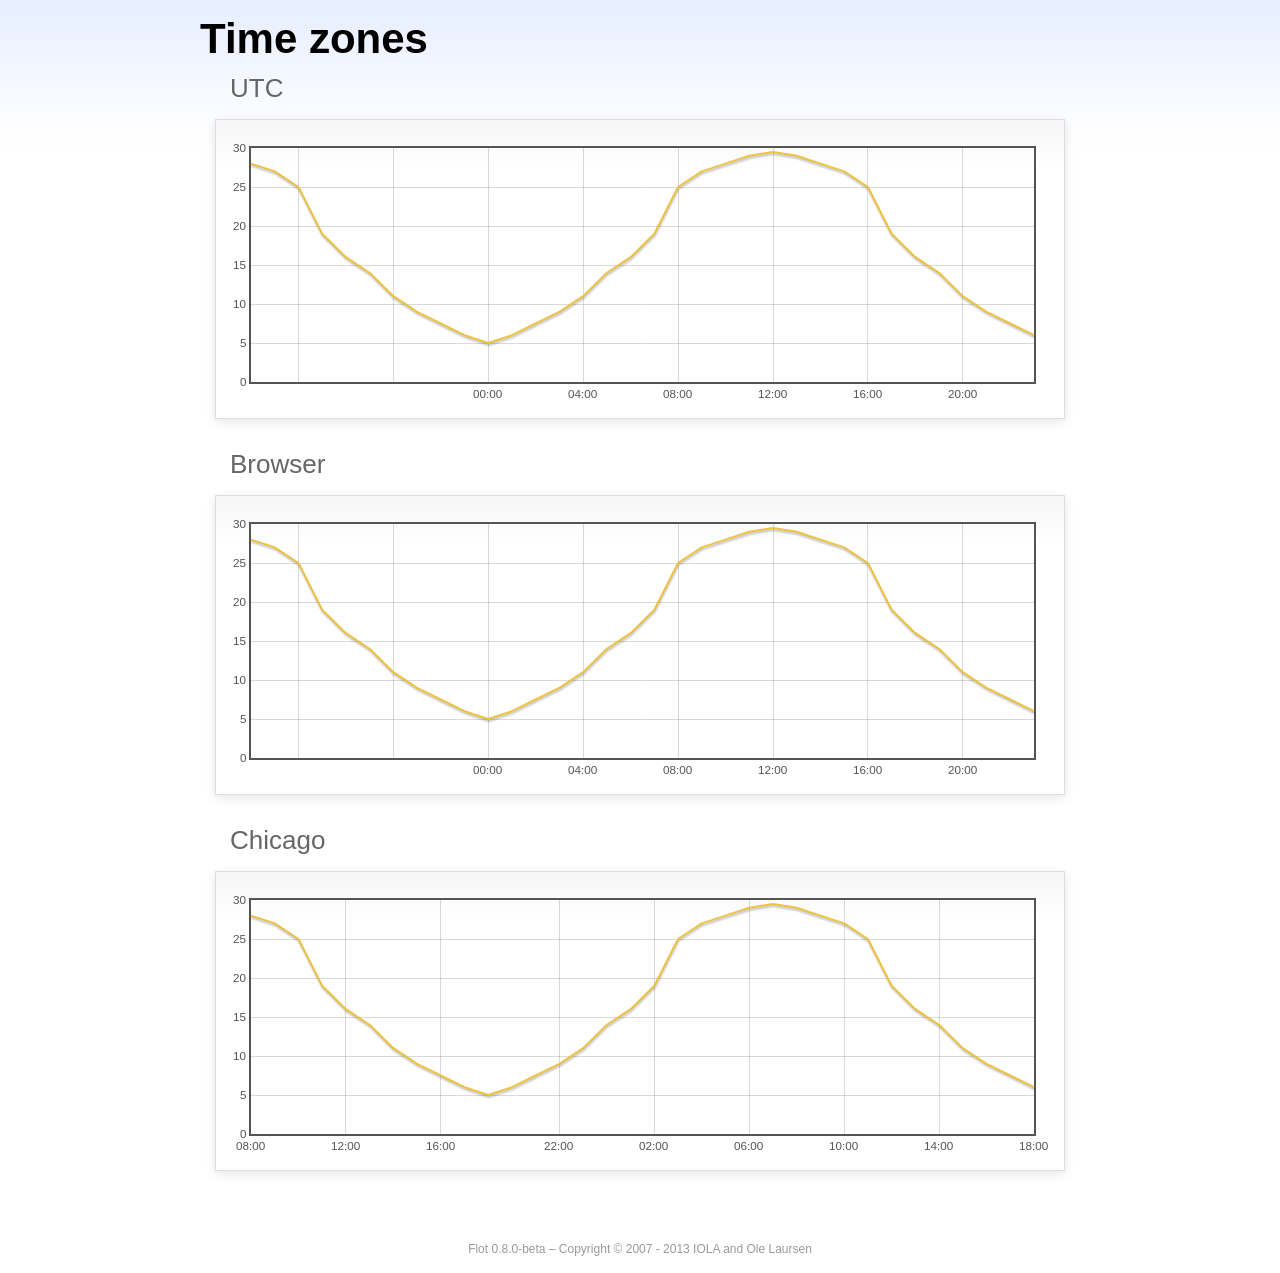
<file: admin/vendors/flot/examples/axes-time-zones/index.html>
<!DOCTYPE html PUBLIC "-//W3C//DTD HTML 4.01//EN" "http://www.w3.org/TR/html4/strict.dtd">
<html>
<head>
	<meta http-equiv="Content-Type" content="text/html; charset=utf-8">
	<title>Flot Examples: Time zones</title>
	<link href="../examples.css" rel="stylesheet" type="text/css">
	<!--[if lte IE 8]><script language="javascript" type="text/javascript" src="../../excanvas.min.js"></script><![endif]-->
	<script language="javascript" type="text/javascript" src="../../jquery.js"></script>
	<script language="javascript" type="text/javascript" src="../../jquery.flot.js"></script>
	<script language="javascript" type="text/javascript" src="../../jquery.flot.time.js"></script>
	<script language="javascript" type="text/javascript" src="date.js"></script>
	<script type="text/javascript">

	$(function() {

		timezoneJS.timezone.zoneFileBasePath = "tz";
		timezoneJS.timezone.defaultZoneFile = [];
		timezoneJS.timezone.init({async: false});

		var d = [
			[Date.UTC(2011, 2, 12, 14, 0, 0), 28],
			[Date.UTC(2011, 2, 12, 15, 0, 0), 27],
			[Date.UTC(2011, 2, 12, 16, 0, 0), 25],
			[Date.UTC(2011, 2, 12, 17, 0, 0), 19],
			[Date.UTC(2011, 2, 12, 18, 0, 0), 16],
			[Date.UTC(2011, 2, 12, 19, 0, 0), 14],
			[Date.UTC(2011, 2, 12, 20, 0, 0), 11],
			[Date.UTC(2011, 2, 12, 21, 0, 0), 9],
			[Date.UTC(2011, 2, 12, 22, 0, 0), 7.5],
			[Date.UTC(2011, 2, 12, 23, 0, 0), 6],
			[Date.UTC(2011, 2, 13, 0, 0, 0), 5],
			[Date.UTC(2011, 2, 13, 1, 0, 0), 6],
			[Date.UTC(2011, 2, 13, 2, 0, 0), 7.5],
			[Date.UTC(2011, 2, 13, 3, 0, 0), 9],
			[Date.UTC(2011, 2, 13, 4, 0, 0), 11],
			[Date.UTC(2011, 2, 13, 5, 0, 0), 14],
			[Date.UTC(2011, 2, 13, 6, 0, 0), 16],
			[Date.UTC(2011, 2, 13, 7, 0, 0), 19],
			[Date.UTC(2011, 2, 13, 8, 0, 0), 25],
			[Date.UTC(2011, 2, 13, 9, 0, 0), 27],
			[Date.UTC(2011, 2, 13, 10, 0, 0), 28],
			[Date.UTC(2011, 2, 13, 11, 0, 0), 29],
			[Date.UTC(2011, 2, 13, 12, 0, 0), 29.5],
			[Date.UTC(2011, 2, 13, 13, 0, 0), 29],
			[Date.UTC(2011, 2, 13, 14, 0, 0), 28],
			[Date.UTC(2011, 2, 13, 15, 0, 0), 27],
			[Date.UTC(2011, 2, 13, 16, 0, 0), 25],
			[Date.UTC(2011, 2, 13, 17, 0, 0), 19],
			[Date.UTC(2011, 2, 13, 18, 0, 0), 16],
			[Date.UTC(2011, 2, 13, 19, 0, 0), 14],
			[Date.UTC(2011, 2, 13, 20, 0, 0), 11],
			[Date.UTC(2011, 2, 13, 21, 0, 0), 9],
			[Date.UTC(2011, 2, 13, 22, 0, 0), 7.5],
			[Date.UTC(2011, 2, 13, 23, 0, 0), 6]
		];

		var plot = $.plot("#placeholderUTC", [d], {
			xaxis: {
				mode: "time"
			}
		});

		var plot = $.plot("#placeholderLocal", [d], {
			xaxis: {
				mode: "time",
				timezone: "browser"
			}
		});

		var plot = $.plot("#placeholderChicago", [d], {
			xaxis: {
				mode: "time",
				timezone: "America/Chicago"
			}
		});

		// Add the Flot version string to the footer

		$("#footer").prepend("Flot " + $.plot.version + " &ndash; ");
	});

	</script>
</head>
<body>

	<div id="header">
		<h2>Time zones</h2>
	</div>

	<div id="content">

		<h3>UTC</h3>
		<div class="demo-container" style="height: 300px;">
			<div id="placeholderUTC" class="demo-placeholder"></div>
		</div>

		<h3>Browser</h3>
		<div class="demo-container" style="height: 300px;">
			<div id="placeholderLocal" class="demo-placeholder"></div>
		</div>

		<h3>Chicago</h3>
		<div class="demo-container" style="height: 300px;">
			<div id="placeholderChicago" class="demo-placeholder"></div>
		</div>

	</div>

	<div id="footer">
		Copyright &copy; 2007 - 2013 IOLA and Ole Laursen
	</div>

</body>
</html>
</file>
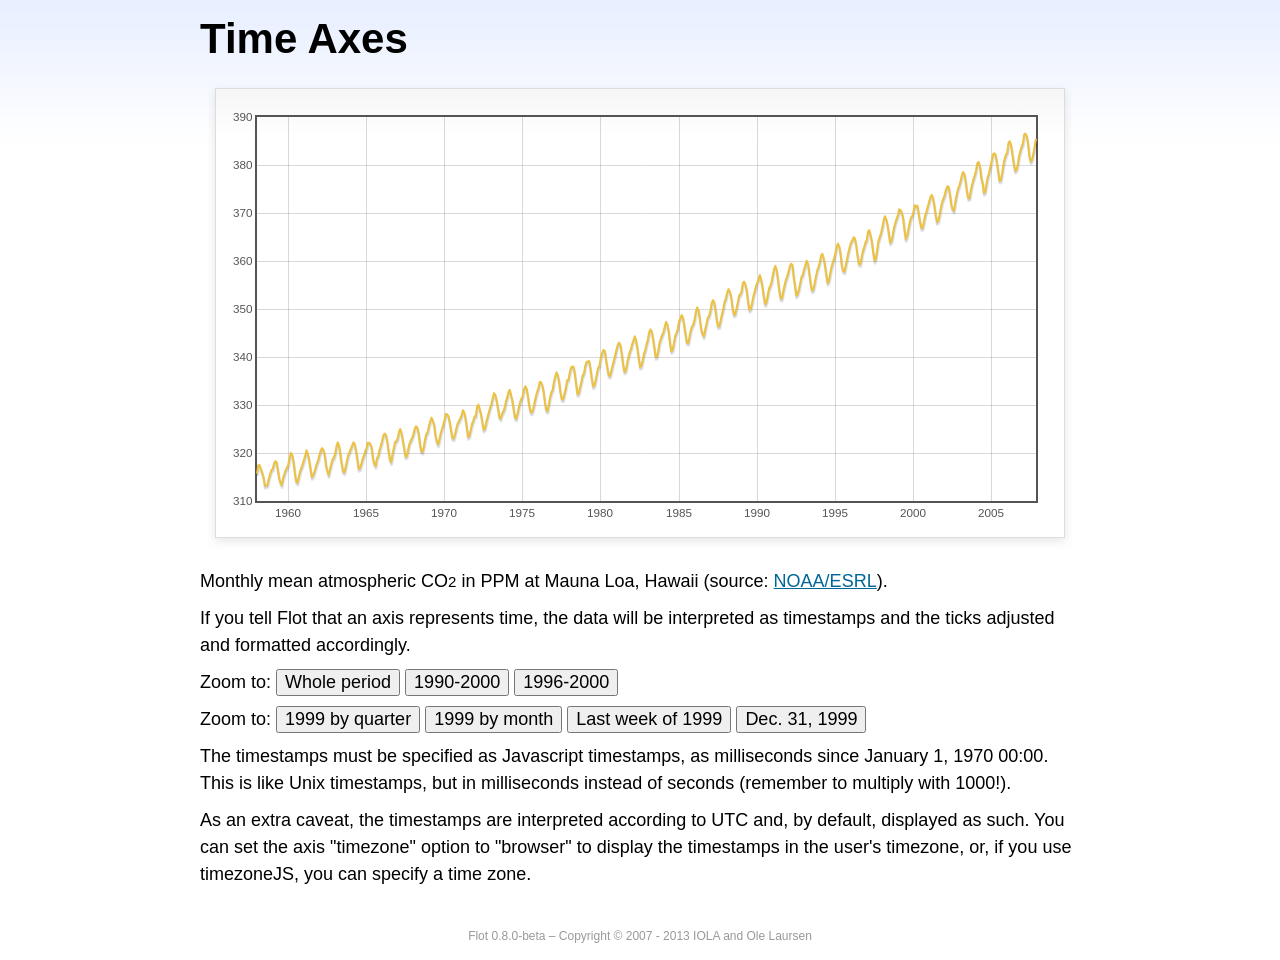
<file: admin/vendors/flot/examples/axes-time/index.html>
<!DOCTYPE html PUBLIC "-//W3C//DTD HTML 4.01//EN" "http://www.w3.org/TR/html4/strict.dtd">
<html>
<head>
	<meta http-equiv="Content-Type" content="text/html; charset=utf-8">
	<title>Flot Examples: Time Axes</title>
	<link href="../examples.css" rel="stylesheet" type="text/css">
	<!--[if lte IE 8]><script language="javascript" type="text/javascript" src="../../excanvas.min.js"></script><![endif]-->
	<script language="javascript" type="text/javascript" src="../../jquery.js"></script>
	<script language="javascript" type="text/javascript" src="../../jquery.flot.js"></script>
	<script language="javascript" type="text/javascript" src="../../jquery.flot.time.js"></script>
	<script type="text/javascript">

	$(function() {

		var d = [[-373597200000, 315.71], [-370918800000, 317.45], [-368326800000, 317.50], [-363056400000, 315.86], [-360378000000, 314.93], [-357699600000, 313.19], [-352429200000, 313.34], [-349837200000, 314.67], [-347158800000, 315.58], [-344480400000, 316.47], [-342061200000, 316.65], [-339382800000, 317.71], [-336790800000, 318.29], [-334112400000, 318.16], [-331520400000, 316.55], [-328842000000, 314.80], [-326163600000, 313.84], [-323571600000, 313.34], [-320893200000, 314.81], [-318301200000, 315.59], [-315622800000, 316.43], [-312944400000, 316.97], [-310438800000, 317.58], [-307760400000, 319.03], [-305168400000, 320.03], [-302490000000, 319.59], [-299898000000, 318.18], [-297219600000, 315.91], [-294541200000, 314.16], [-291949200000, 313.83], [-289270800000, 315.00], [-286678800000, 316.19], [-284000400000, 316.89], [-281322000000, 317.70], [-278902800000, 318.54], [-276224400000, 319.48], [-273632400000, 320.58], [-270954000000, 319.78], [-268362000000, 318.58], [-265683600000, 316.79], [-263005200000, 314.99], [-260413200000, 315.31], [-257734800000, 316.10], [-255142800000, 317.01], [-252464400000, 317.94], [-249786000000, 318.56], [-247366800000, 319.69], [-244688400000, 320.58], [-242096400000, 321.01], [-239418000000, 320.61], [-236826000000, 319.61], [-234147600000, 317.40], [-231469200000, 316.26], [-228877200000, 315.42], [-226198800000, 316.69], [-223606800000, 317.69], [-220928400000, 318.74], [-218250000000, 319.08], [-215830800000, 319.86], [-213152400000, 321.39], [-210560400000, 322.24], [-207882000000, 321.47], [-205290000000, 319.74], [-202611600000, 317.77], [-199933200000, 316.21], [-197341200000, 315.99], [-194662800000, 317.07], [-192070800000, 318.36], [-189392400000, 319.57], [-178938000000, 322.23], [-176259600000, 321.89], [-173667600000, 320.44], [-170989200000, 318.70], [-168310800000, 316.70], [-165718800000, 316.87], [-163040400000, 317.68], [-160448400000, 318.71], [-157770000000, 319.44], [-155091600000, 320.44], [-152672400000, 320.89], [-149994000000, 322.13], [-147402000000, 322.16], [-144723600000, 321.87], [-142131600000, 321.21], [-139453200000, 318.87], [-136774800000, 317.81], [-134182800000, 317.30], [-131504400000, 318.87], [-128912400000, 319.42], [-126234000000, 320.62], [-123555600000, 321.59], [-121136400000, 322.39], [-118458000000, 323.70], [-115866000000, 324.07], [-113187600000, 323.75], [-110595600000, 322.40], [-107917200000, 320.37], [-105238800000, 318.64], [-102646800000, 318.10], [-99968400000, 319.79], [-97376400000, 321.03], [-94698000000, 322.33], [-92019600000, 322.50], [-89600400000, 323.04], [-86922000000, 324.42], [-84330000000, 325.00], [-81651600000, 324.09], [-79059600000, 322.55], [-76381200000, 320.92], [-73702800000, 319.26], [-71110800000, 319.39], [-68432400000, 320.72], [-65840400000, 321.96], [-63162000000, 322.57], [-60483600000, 323.15], [-57978000000, 323.89], [-55299600000, 325.02], [-52707600000, 325.57], [-50029200000, 325.36], [-47437200000, 324.14], [-44758800000, 322.11], [-42080400000, 320.33], [-39488400000, 320.25], [-36810000000, 321.32], [-34218000000, 322.90], [-31539600000, 324.00], [-28861200000, 324.42], [-26442000000, 325.64], [-23763600000, 326.66], [-21171600000, 327.38], [-18493200000, 326.70], [-15901200000, 325.89], [-13222800000, 323.67], [-10544400000, 322.38], [-7952400000, 321.78], [-5274000000, 322.85], [-2682000000, 324.12], [-3600000, 325.06], [2674800000, 325.98], [5094000000, 326.93], [7772400000, 328.13], [10364400000, 328.07], [13042800000, 327.66], [15634800000, 326.35], [18313200000, 324.69], [20991600000, 323.10], [23583600000, 323.07], [26262000000, 324.01], [28854000000, 325.13], [31532400000, 326.17], [34210800000, 326.68], [36630000000, 327.18], [39308400000, 327.78], [41900400000, 328.92], [44578800000, 328.57], [47170800000, 327.37], [49849200000, 325.43], [52527600000, 323.36], [55119600000, 323.56], [57798000000, 324.80], [60390000000, 326.01], [63068400000, 326.77], [65746800000, 327.63], [68252400000, 327.75], [70930800000, 329.72], [73522800000, 330.07], [76201200000, 329.09], [78793200000, 328.05], [81471600000, 326.32], [84150000000, 324.84], [86742000000, 325.20], [89420400000, 326.50], [92012400000, 327.55], [94690800000, 328.54], [97369200000, 329.56], [99788400000, 330.30], [102466800000, 331.50], [105058800000, 332.48], [107737200000, 332.07], [110329200000, 330.87], [113007600000, 329.31], [115686000000, 327.51], [118278000000, 327.18], [120956400000, 328.16], [123548400000, 328.64], [126226800000, 329.35], [128905200000, 330.71], [131324400000, 331.48], [134002800000, 332.65], [136594800000, 333.16], [139273200000, 332.06], [141865200000, 330.99], [144543600000, 329.17], [147222000000, 327.41], [149814000000, 327.20], [152492400000, 328.33], [155084400000, 329.50], [157762800000, 330.68], [160441200000, 331.41], [162860400000, 331.85], [165538800000, 333.29], [168130800000, 333.91], [170809200000, 333.40], [173401200000, 331.78], [176079600000, 329.88], [178758000000, 328.57], [181350000000, 328.46], [184028400000, 329.26], [189298800000, 331.71], [191977200000, 332.76], [194482800000, 333.48], [197161200000, 334.78], [199753200000, 334.78], [202431600000, 334.17], [205023600000, 332.78], [207702000000, 330.64], [210380400000, 328.95], [212972400000, 328.77], [215650800000, 330.23], [218242800000, 331.69], [220921200000, 332.70], [223599600000, 333.24], [226018800000, 334.96], [228697200000, 336.04], [231289200000, 336.82], [233967600000, 336.13], [236559600000, 334.73], [239238000000, 332.52], [241916400000, 331.19], [244508400000, 331.19], [247186800000, 332.35], [249778800000, 333.47], [252457200000, 335.11], [255135600000, 335.26], [257554800000, 336.60], [260233200000, 337.77], [262825200000, 338.00], [265503600000, 337.99], [268095600000, 336.48], [270774000000, 334.37], [273452400000, 332.27], [276044400000, 332.41], [278722800000, 333.76], [281314800000, 334.83], [283993200000, 336.21], [286671600000, 336.64], [289090800000, 338.12], [291769200000, 339.02], [294361200000, 339.02], [297039600000, 339.20], [299631600000, 337.58], [302310000000, 335.55], [304988400000, 333.89], [307580400000, 334.14], [310258800000, 335.26], [312850800000, 336.71], [315529200000, 337.81], [318207600000, 338.29], [320713200000, 340.04], [323391600000, 340.86], [325980000000, 341.47], [328658400000, 341.26], [331250400000, 339.29], [333928800000, 337.60], [336607200000, 336.12], [339202800000, 336.08], [341881200000, 337.22], [344473200000, 338.34], [347151600000, 339.36], [349830000000, 340.51], [352249200000, 341.57], [354924000000, 342.56], [357516000000, 343.01], [360194400000, 342.47], [362786400000, 340.71], [365464800000, 338.52], [368143200000, 336.96], [370738800000, 337.13], [373417200000, 338.58], [376009200000, 339.89], [378687600000, 340.93], [381366000000, 341.69], [383785200000, 342.69], [389052000000, 344.30], [391730400000, 343.43], [394322400000, 341.88], [397000800000, 339.89], [399679200000, 337.95], [402274800000, 338.10], [404953200000, 339.27], [407545200000, 340.67], [410223600000, 341.42], [412902000000, 342.68], [415321200000, 343.46], [417996000000, 345.10], [420588000000, 345.76], [423266400000, 345.36], [425858400000, 343.91], [428536800000, 342.05], [431215200000, 340.00], [433810800000, 340.12], [436489200000, 341.33], [439081200000, 342.94], [441759600000, 343.87], [444438000000, 344.60], [446943600000, 345.20], [452210400000, 347.36], [454888800000, 346.74], [457480800000, 345.41], [460159200000, 343.01], [462837600000, 341.23], [465433200000, 341.52], [468111600000, 342.86], [470703600000, 344.41], [473382000000, 345.09], [476060400000, 345.89], [478479600000, 347.49], [481154400000, 348.00], [483746400000, 348.75], [486424800000, 348.19], [489016800000, 346.54], [491695200000, 344.63], [494373600000, 343.03], [496969200000, 342.92], [499647600000, 344.24], [502239600000, 345.62], [504918000000, 346.43], [507596400000, 346.94], [510015600000, 347.88], [512690400000, 349.57], [515282400000, 350.35], [517960800000, 349.72], [520552800000, 347.78], [523231200000, 345.86], [525909600000, 344.84], [528505200000, 344.32], [531183600000, 345.67], [533775600000, 346.88], [536454000000, 348.19], [539132400000, 348.55], [541551600000, 349.52], [544226400000, 351.12], [546818400000, 351.84], [549496800000, 351.49], [552088800000, 349.82], [554767200000, 347.63], [557445600000, 346.38], [560041200000, 346.49], [562719600000, 347.75], [565311600000, 349.03], [567990000000, 350.20], [570668400000, 351.61], [573174000000, 352.22], [575848800000, 353.53], [578440800000, 354.14], [581119200000, 353.62], [583711200000, 352.53], [586389600000, 350.41], [589068000000, 348.84], [591663600000, 348.94], [594342000000, 350.04], [596934000000, 351.29], [599612400000, 352.72], [602290800000, 353.10], [604710000000, 353.65], [607384800000, 355.43], [609976800000, 355.70], [612655200000, 355.11], [615247200000, 353.79], [617925600000, 351.42], [620604000000, 349.81], [623199600000, 350.11], [625878000000, 351.26], [628470000000, 352.63], [631148400000, 353.64], [633826800000, 354.72], [636246000000, 355.49], [638920800000, 356.09], [641512800000, 357.08], [644191200000, 356.11], [646783200000, 354.70], [649461600000, 352.68], [652140000000, 351.05], [654735600000, 351.36], [657414000000, 352.81], [660006000000, 354.22], [662684400000, 354.85], [665362800000, 355.66], [667782000000, 357.04], [670456800000, 358.40], [673048800000, 359.00], [675727200000, 357.99], [678319200000, 356.00], [680997600000, 353.78], [683676000000, 352.20], [686271600000, 352.22], [688950000000, 353.70], [691542000000, 354.98], [694220400000, 356.09], [696898800000, 356.85], [699404400000, 357.73], [702079200000, 358.91], [704671200000, 359.45], [707349600000, 359.19], [709941600000, 356.72], [712620000000, 354.79], [715298400000, 352.79], [717894000000, 353.20], [720572400000, 354.15], [723164400000, 355.39], [725842800000, 356.77], [728521200000, 357.17], [730940400000, 358.26], [733615200000, 359.16], [736207200000, 360.07], [738885600000, 359.41], [741477600000, 357.44], [744156000000, 355.30], [746834400000, 353.87], [749430000000, 354.04], [752108400000, 355.27], [754700400000, 356.70], [757378800000, 358.00], [760057200000, 358.81], [762476400000, 359.68], [765151200000, 361.13], [767743200000, 361.48], [770421600000, 360.60], [773013600000, 359.20], [775692000000, 357.23], [778370400000, 355.42], [780966000000, 355.89], [783644400000, 357.41], [786236400000, 358.74], [788914800000, 359.73], [791593200000, 360.61], [794012400000, 361.58], [796687200000, 363.05], [799279200000, 363.62], [801957600000, 363.03], [804549600000, 361.55], [807228000000, 358.94], [809906400000, 357.93], [812502000000, 357.80], [815180400000, 359.22], [817772400000, 360.44], [820450800000, 361.83], [823129200000, 362.95], [825634800000, 363.91], [828309600000, 364.28], [830901600000, 364.94], [833580000000, 364.70], [836172000000, 363.31], [838850400000, 361.15], [841528800000, 359.40], [844120800000, 359.34], [846802800000, 360.62], [849394800000, 361.96], [852073200000, 362.81], [854751600000, 363.87], [857170800000, 364.25], [859845600000, 366.02], [862437600000, 366.46], [865116000000, 365.32], [867708000000, 364.07], [870386400000, 361.95], [873064800000, 360.06], [875656800000, 360.49], [878338800000, 362.19], [880930800000, 364.12], [883609200000, 364.99], [886287600000, 365.82], [888706800000, 366.95], [891381600000, 368.42], [893973600000, 369.33], [896652000000, 368.78], [899244000000, 367.59], [901922400000, 365.84], [904600800000, 363.83], [907192800000, 364.18], [909874800000, 365.34], [912466800000, 366.93], [915145200000, 367.94], [917823600000, 368.82], [920242800000, 369.46], [922917600000, 370.77], [925509600000, 370.66], [928188000000, 370.10], [930780000000, 369.08], [933458400000, 366.66], [936136800000, 364.60], [938728800000, 365.17], [941410800000, 366.51], [944002800000, 367.89], [946681200000, 369.04], [949359600000, 369.35], [951865200000, 370.38], [954540000000, 371.63], [957132000000, 371.32], [959810400000, 371.53], [962402400000, 369.75], [965080800000, 368.23], [967759200000, 366.87], [970351200000, 366.94], [973033200000, 368.27], [975625200000, 369.64], [978303600000, 370.46], [980982000000, 371.44], [983401200000, 372.37], [986076000000, 373.33], [988668000000, 373.77], [991346400000, 373.09], [993938400000, 371.51], [996616800000, 369.55], [999295200000, 368.12], [1001887200000, 368.38], [1004569200000, 369.66], [1007161200000, 371.11], [1009839600000, 372.36], [1012518000000, 373.09], [1014937200000, 373.81], [1017612000000, 374.93], [1020204000000, 375.58], [1022882400000, 375.44], [1025474400000, 373.86], [1028152800000, 371.77], [1030831200000, 370.73], [1033423200000, 370.50], [1036105200000, 372.18], [1038697200000, 373.70], [1041375600000, 374.92], [1044054000000, 375.62], [1046473200000, 376.51], [1049148000000, 377.75], [1051740000000, 378.54], [1054418400000, 378.20], [1057010400000, 376.68], [1059688800000, 374.43], [1062367200000, 373.11], [1064959200000, 373.10], [1067641200000, 374.77], [1070233200000, 375.97], [1072911600000, 377.03], [1075590000000, 377.87], [1078095600000, 378.88], [1080770400000, 380.42], [1083362400000, 380.62], [1086040800000, 379.70], [1088632800000, 377.43], [1091311200000, 376.32], [1093989600000, 374.19], [1096581600000, 374.47], [1099263600000, 376.15], [1101855600000, 377.51], [1104534000000, 378.43], [1107212400000, 379.70], [1109631600000, 380.92], [1112306400000, 382.18], [1114898400000, 382.45], [1117576800000, 382.14], [1120168800000, 380.60], [1122847200000, 378.64], [1125525600000, 376.73], [1128117600000, 376.84], [1130799600000, 378.29], [1133391600000, 380.06], [1136070000000, 381.40], [1138748400000, 382.20], [1141167600000, 382.66], [1143842400000, 384.69], [1146434400000, 384.94], [1149112800000, 384.01], [1151704800000, 382.14], [1154383200000, 380.31], [1157061600000, 378.81], [1159653600000, 379.03], [1162335600000, 380.17], [1164927600000, 381.85], [1167606000000, 382.94], [1170284400000, 383.86], [1172703600000, 384.49], [1175378400000, 386.37], [1177970400000, 386.54], [1180648800000, 385.98], [1183240800000, 384.36], [1185919200000, 381.85], [1188597600000, 380.74], [1191189600000, 381.15], [1193871600000, 382.38], [1196463600000, 383.94], [1199142000000, 385.44]]; 

		$.plot("#placeholder", [d], {
			xaxis: { mode: "time" }
		});

		$("#whole").click(function () {
			$.plot("#placeholder", [d], {
				xaxis: { mode: "time" }
			});
		});

		$("#nineties").click(function () {
			$.plot("#placeholder", [d], {
				xaxis: {
					mode: "time",
					min: (new Date(1990, 0, 1)).getTime(),
					max: (new Date(2000, 0, 1)).getTime()
				}
			});
		});

		$("#latenineties").click(function () {
			$.plot("#placeholder", [d], {
				xaxis: {
					mode: "time",
					minTickSize: [1, "year"],
					min: (new Date(1996, 0, 1)).getTime(),
					max: (new Date(2000, 0, 1)).getTime()
				}
			});
		});

		$("#ninetyninequarters").click(function () {
			$.plot("#placeholder", [d], {
				xaxis: {
					mode: "time",
					minTickSize: [1, "quarter"],
					min: (new Date(1999, 0, 1)).getTime(),
					max: (new Date(2000, 0, 1)).getTime()
				}
			});
		});

		$("#ninetynine").click(function () {
			$.plot("#placeholder", [d], {
				xaxis: {
					mode: "time",
					minTickSize: [1, "month"],
					min: (new Date(1999, 0, 1)).getTime(),
					max: (new Date(2000, 0, 1)).getTime()
				}
			});
		});

		$("#lastweekninetynine").click(function () {
			$.plot("#placeholder", [d], {
				xaxis: {
					mode: "time",
					minTickSize: [1, "day"],
					min: (new Date(1999, 11, 25)).getTime(),
					max: (new Date(2000, 0, 1)).getTime(),
					timeformat: "%a"
				}
			});
		});

		$("#lastdayninetynine").click(function () {
			$.plot("#placeholder", [d], {
				xaxis: {
					mode: "time",
					minTickSize: [1, "hour"],
					min: (new Date(1999, 11, 31)).getTime(),
					max: (new Date(2000, 0, 1)).getTime(),
					twelveHourClock: true
				}
			});
		});

		// Add the Flot version string to the footer

		$("#footer").prepend("Flot " + $.plot.version + " &ndash; ");
	});

	</script>
</head>
<body>

	<div id="header">
		<h2>Time Axes</h2>
	</div>

	<div id="content">

		<div class="demo-container">
			<div id="placeholder" class="demo-placeholder"></div>
		</div>

		<p>Monthly mean atmospheric CO<sub>2</sub> in PPM at Mauna Loa, Hawaii (source: <a href="http://www.esrl.noaa.gov/gmd/ccgg/trends/">NOAA/ESRL</a>).</p>

		<p>If you tell Flot that an axis represents time, the data will be interpreted as timestamps and the ticks adjusted and formatted accordingly.</p>

		<p>Zoom to: <button id="whole">Whole period</button>
		<button id="nineties">1990-2000</button>
		<button id="latenineties">1996-2000</button></p>

		<p>Zoom to: <button id="ninetyninequarters">1999 by quarter</button>
		<button id="ninetynine">1999 by month</button>
		<button id="lastweekninetynine">Last week of 1999</button>
		<button id="lastdayninetynine">Dec. 31, 1999</button></p>

		<p>The timestamps must be specified as Javascript timestamps, as milliseconds since January 1, 1970 00:00. This is like Unix timestamps, but in milliseconds instead of seconds (remember to multiply with 1000!).</p>

		<p>As an extra caveat, the timestamps are interpreted according to UTC and, by default, displayed as such. You can set the axis "timezone" option to "browser" to display the timestamps in the user's timezone, or, if you use timezoneJS, you can specify a time zone.</p>

	</div>

	<div id="footer">
		Copyright &copy; 2007 - 2013 IOLA and Ole Laursen
	</div>

</body>
</html>
</file>
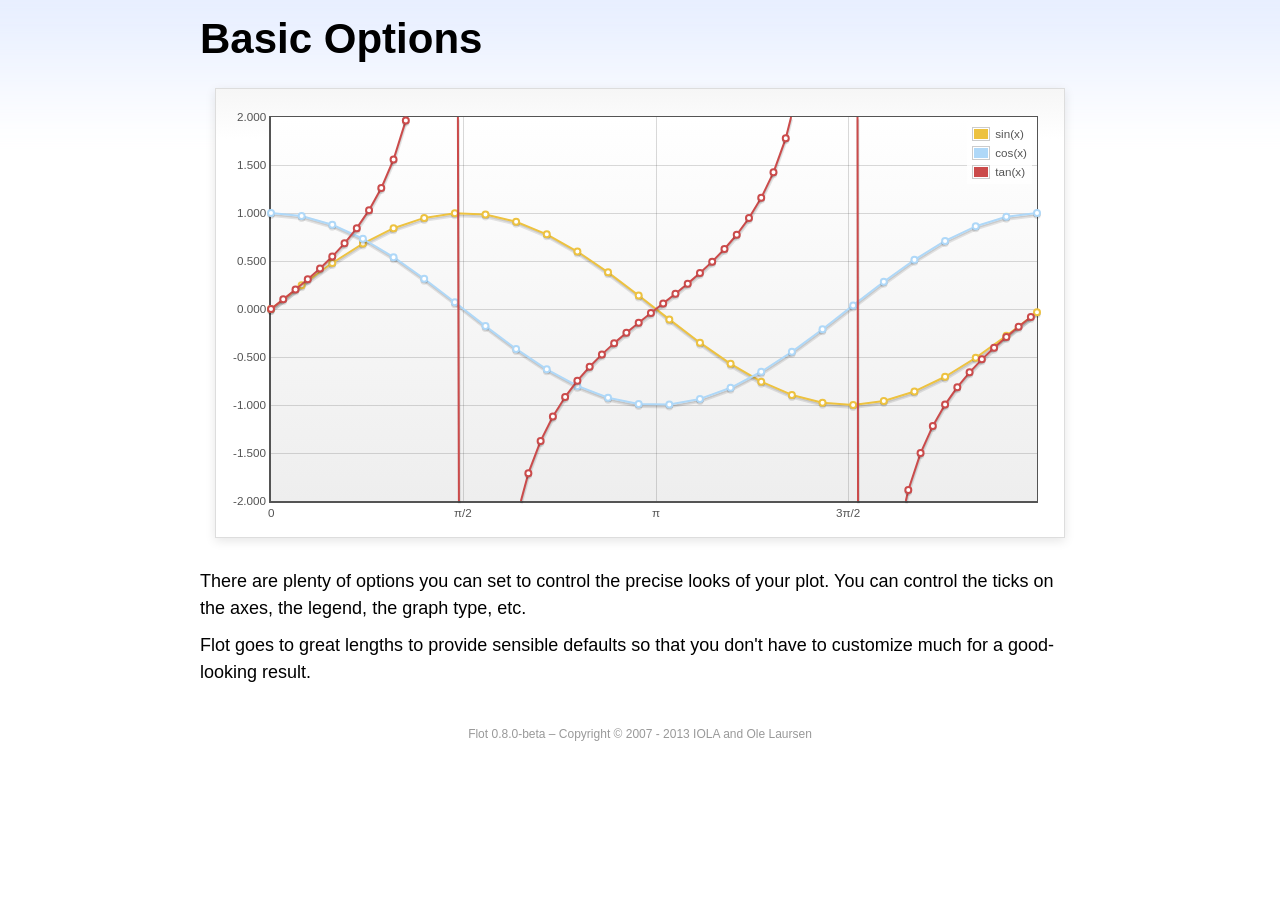
<file: admin/vendors/flot/examples/basic-options/index.html>
<!DOCTYPE html PUBLIC "-//W3C//DTD HTML 4.01//EN" "http://www.w3.org/TR/html4/strict.dtd">
<html>
<head>
	<meta http-equiv="Content-Type" content="text/html; charset=utf-8">
	<title>Flot Examples: Basic Options</title>
	<link href="../examples.css" rel="stylesheet" type="text/css">
	<!--[if lte IE 8]><script language="javascript" type="text/javascript" src="../../excanvas.min.js"></script><![endif]-->
	<script language="javascript" type="text/javascript" src="../../jquery.js"></script>
	<script language="javascript" type="text/javascript" src="../../jquery.flot.js"></script>
	<script type="text/javascript">

	$(function () {

		var d1 = [];
		for (var i = 0; i < Math.PI * 2; i += 0.25) {
			d1.push([i, Math.sin(i)]);
		}

		var d2 = [];
		for (var i = 0; i < Math.PI * 2; i += 0.25) {
			d2.push([i, Math.cos(i)]);
		}

		var d3 = [];
		for (var i = 0; i < Math.PI * 2; i += 0.1) {
			d3.push([i, Math.tan(i)]);
		}

		$.plot("#placeholder", [
			{ label: "sin(x)", data: d1 },
			{ label: "cos(x)", data: d2 },
			{ label: "tan(x)", data: d3 }
		], {
			series: {
				lines: { show: true },
				points: { show: true }
			},
			xaxis: {
				ticks: [
					0, [ Math.PI/2, "\u03c0/2" ], [ Math.PI, "\u03c0" ],
					[ Math.PI * 3/2, "3\u03c0/2" ], [ Math.PI * 2, "2\u03c0" ]
				]
			},
			yaxis: {
				ticks: 10,
				min: -2,
				max: 2,
				tickDecimals: 3
			},
			grid: {
				backgroundColor: { colors: [ "#fff", "#eee" ] },
				borderWidth: {
					top: 1,
					right: 1,
					bottom: 2,
					left: 2
				}
			}
		});

		// Add the Flot version string to the footer

		$("#footer").prepend("Flot " + $.plot.version + " &ndash; ");
	});

	</script>
</head>
<body>

	<div id="header">
		<h2>Basic Options</h2>
	</div>

	<div id="content">

		<div class="demo-container">
			<div id="placeholder" class="demo-placeholder"></div>
		</div>

		<p>There are plenty of options you can set to control the precise looks of your plot. You can control the ticks on the axes, the legend, the graph type, etc.</p>

		<p>Flot goes to great lengths to provide sensible defaults so that you don't have to customize much for a good-looking result.</p>

	</div>

	<div id="footer">
		Copyright &copy; 2007 - 2013 IOLA and Ole Laursen
	</div>

</body>
</html>
</file>
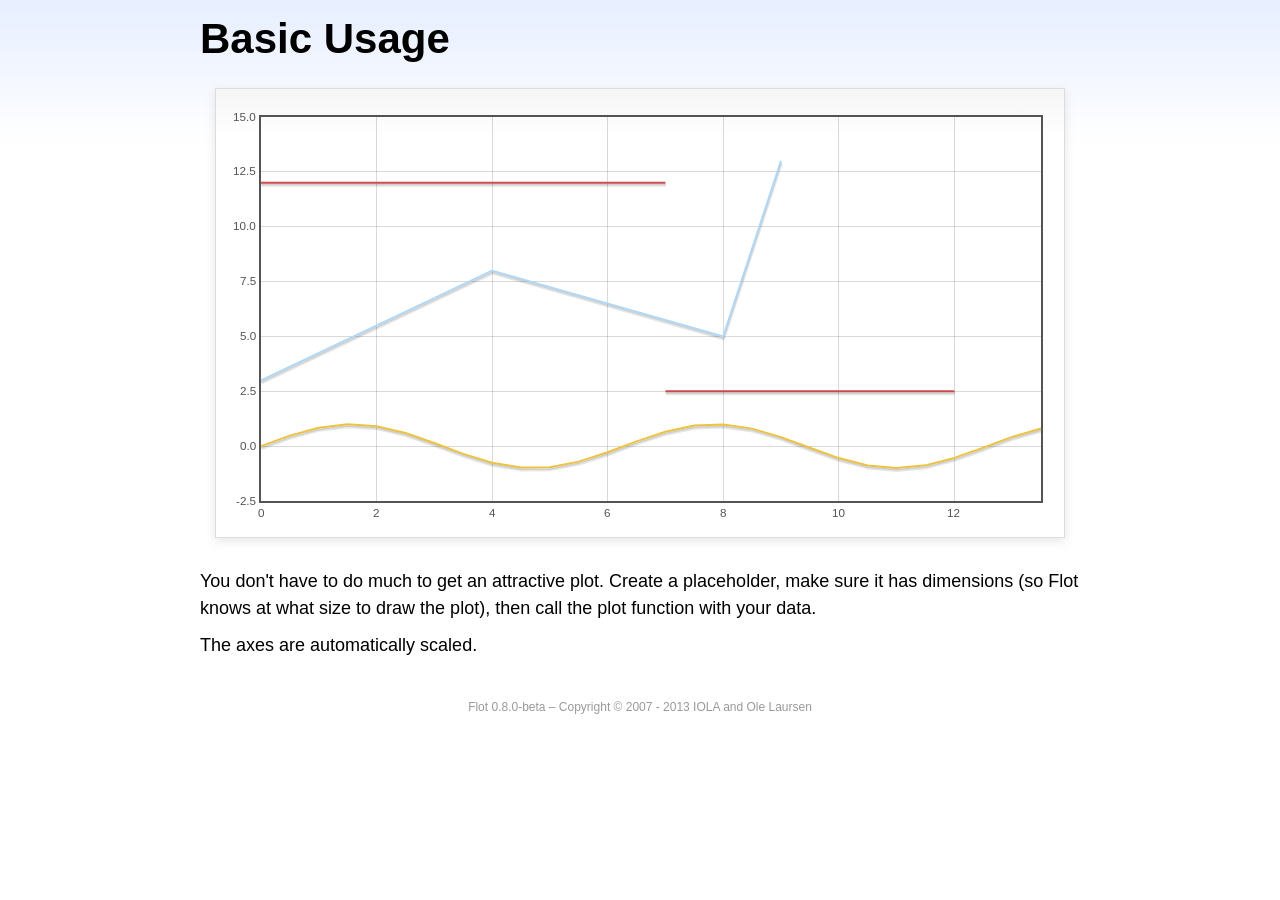
<file: admin/vendors/flot/examples/basic-usage/index.html>
<!DOCTYPE html PUBLIC "-//W3C//DTD HTML 4.01//EN" "http://www.w3.org/TR/html4/strict.dtd">
<html>
<head>
	<meta http-equiv="Content-Type" content="text/html; charset=utf-8">
	<title>Flot Examples: Basic Usage</title>
	<link href="../examples.css" rel="stylesheet" type="text/css">
	<!--[if lte IE 8]><script language="javascript" type="text/javascript" src="../../excanvas.min.js"></script><![endif]-->
	<script language="javascript" type="text/javascript" src="../../jquery.js"></script>
	<script language="javascript" type="text/javascript" src="../../jquery.flot.js"></script>
	<script type="text/javascript">

	$(function() {

		var d1 = [];
		for (var i = 0; i < 14; i += 0.5) {
			d1.push([i, Math.sin(i)]);
		}

		var d2 = [[0, 3], [4, 8], [8, 5], [9, 13]];

		// A null signifies separate line segments

		var d3 = [[0, 12], [7, 12], null, [7, 2.5], [12, 2.5]];

		$.plot("#placeholder", [ d1, d2, d3 ]);

		// Add the Flot version string to the footer

		$("#footer").prepend("Flot " + $.plot.version + " &ndash; ");
	});

	</script>
</head>
<body>

	<div id="header">
		<h2>Basic Usage</h2>
	</div>

	<div id="content">

		<div class="demo-container">
			<div id="placeholder" class="demo-placeholder"></div>
		</div>

		<p>You don't have to do much to get an attractive plot.  Create a placeholder, make sure it has dimensions (so Flot knows at what size to draw the plot), then call the plot function with your data.</p>

		<p>The axes are automatically scaled.</p>

	</div>

	<div id="footer">
		Copyright &copy; 2007 - 2013 IOLA and Ole Laursen
	</div>

</body>
</html>
</file>
<file: slider/engine1/style.css>
/*
 *	generated by WOW Slider 4.1
 *	template Vernisage
 */
@import url(http://fonts.googleapis.com/css?family=Economica&subset=latin,latin-ext);
#wowslider-container1 { 
	zoom: 1; 
	position: relative; 
	max-width:960px;
	margin:23px auto 57.5px;
	z-index:90;
	border:none;
	text-align:left; /* reset align=center */
}
* html #wowslider-container1{ width:960px }
#wowslider-container1 .ws_images ul{
	position:relative;
	width: 10000%; 
	height:auto;
	left:0;
	list-style:none;
	margin:0;
	padding:0;
	border-spacing:0;
	overflow: visible;
	/*table-layout:fixed;*/
}
#wowslider-container1 .ws_images ul li{
	width:1%;
	line-height:0; /*opera*/
	float:left;
	font-size:0;
	padding:0 0 0 0 !important;
	margin:0 0 0 0 !important;
}

#wowslider-container1 .ws_images{
	position: relative;
	left:0;
	top:0;
	width:100%;
	height:100%;
	overflow:hidden;
}
#wowslider-container1 .ws_images a{
	width:100%;
	display:block;
	color:transparent;
}
#wowslider-container1 img{
	max-width: none !important;
}
#wowslider-container1 .ws_images img{
	width:100%;
	border:none 0;
	max-width: none;
	padding:0;
}
#wowslider-container1 a{ 
	text-decoration: none; 
	outline: none; 
	border: none; 
}

#wowslider-container1  .ws_bullets { 
	font-size: 0px; 
	float: left;
	position:absolute;
	z-index:70;
}
#wowslider-container1  .ws_bullets div{
	position:relative;
	float:left;
}
#wowslider-container1  .wsl{
	display:none;
}
#wowslider-container1 sound, 
#wowslider-container1 object{
	position:absolute;
}#wowslider-container1  .ws_bullets { 
	padding: 10px; 
}
#wowslider-container1 .ws_bullets a { 
	width:8px;
	height:8px;
	background: url(./bullet.png) left top;
	float: left; 
	text-indent: -4000px; 
	position:relative;
	margin-left:6px;
	color:transparent;
}
#wowslider-container1 .ws_bullets a.ws_selbull, #wowslider-container1 .ws_bullets a:hover{
	background-position: 0 100%;
}
#wowslider-container1 a.ws_next, #wowslider-container1 a.ws_prev {
	position:absolute;
	display:none;
	top:50%;
	margin-top:-15px;
	z-index:60;
	height: 28px;
	width: 18px;
	background-image: url(./arrows.png);
}
#wowslider-container1 a.ws_next{
	background-position: 100% 0;
	right:7px;
}
#wowslider-container1 a.ws_prev {
	left:7px;
	background-position: 0 0; 
}
#wowslider-container1 a.ws_next:hover{
	background-position: 100% 100%;
}
#wowslider-container1 a.ws_prev:hover {
	background-position: 0 100%; 
}
* html #wowslider-container1 a.ws_next,* html #wowslider-container1 a.ws_prev{display:block}
#wowslider-container1:hover a.ws_next, #wowslider-container1:hover a.ws_prev {display:block}

/* bottom center */
#wowslider-container1  .ws_bullets {
    bottom: 0px;
	left:50%;
}
#wowslider-container1  .ws_bullets div{
	left:-50%;
}
#wowslider-container1 .ws-title{
	position:absolute;
	display:block;
	bottom: 5%;
	left: 7px;
	margin-right:7px;
	padding:7px;
	background:#FFFFFF;
	color:#959695;
	z-index: 50;
	font-family: 'Economica',Trebuchet MS, Helvetica, sans-serif;
	font-size: 27px;
    line-height: 29px;
	font-weight: bold;
	border-radius:4px;
	-moz-border-radius:4px;
	-webkit-border-radius:4px;
	opacity:0.8;
	filter:progid:DXImageTransform.Microsoft.Alpha(opacity=90); 
}
#wowslider-container1 .ws-title div{
	padding-top:5px;
	color: #000000;
    font-size: 20px;
	line-height: 22px;	
	font-weight: normal;
}

#wowslider-container1 .ws_images ul{
	animation: wsBasic 22s infinite;
	-moz-animation: wsBasic 22s infinite;
	-webkit-animation: wsBasic 22s infinite;
}
@keyframes wsBasic{0%{left:-0%} 31.82%{left:-0%} 50%{left:-100%} 81.82%{left:-100%} }
@-moz-keyframes wsBasic{0%{left:-0%} 31.82%{left:-0%} 50%{left:-100%} 81.82%{left:-100%} }
@-webkit-keyframes wsBasic{0%{left:-0%} 31.82%{left:-0%} 50%{left:-100%} 81.82%{left:-100%} }

#wowslider-container1  .ws_shadow{
	background-image: url(./bg.png);
	background-repeat: no-repeat;
	background-size:100%;
	position:absolute;
	z-index: -1;
	left:-2.08%;
	top:-6.39%;
	width:104.16%;
	height:112.77%;
}
* html #wowslider-container1 .ws_shadow{/*ie6*/
	background:none;
	filter:progid:DXImageTransform.Microsoft.AlphaImageLoader( src='engine1//bg.png', sizingMethod='scale');
}
*+html #wowslider-container1 .ws_shadow{/*ie7*/
	background:none;
	filter:progid:DXImageTransform.Microsoft.AlphaImageLoader( src='engine1//bg.png', sizingMethod='scale');
}
#wowslider-container1 .ws_bullets  a img{
	text-indent:0;
	display:block;
	bottom:15px;
	left:-64px;
	visibility:hidden;
	position:absolute;
    -moz-box-shadow: 0 0 5px #999999;
    box-shadow: 0 0 5px #999999;
    border: 5px solid #FFFFFF;
	max-width:none;
}
#wowslider-container1 .ws_bullets a:hover img{
	visibility:visible;
}

#wowslider-container1 .ws_bulframe div div{
	height:48px;
	overflow:visible;
	position:relative;
}
#wowslider-container1 .ws_bulframe div {
	left:0;
	overflow:hidden;
	position:relative;
	width:128px;
	background-color:#FFFFFF;
}
#wowslider-container1  .ws_bullets .ws_bulframe{
	display:none;
	bottom:16px;
	overflow:visible;
	position:absolute;
	cursor:pointer;
    -moz-box-shadow: 0 0 5px #999999;
    box-shadow: 0 0 5px #999999;
    border: 5px solid #FFFFFF;
}
#wowslider-container1 .ws_bulframe span{
	display:block;
	position:absolute;
	bottom:-11px;
	margin-left:-8px;
	left:64px;
	background:url(./triangle.png);
	width:15px;
	height:6px;
}
</file>
<file: admin/vendors/ckeditor/samples/sample.css>
/*
Copyright (c) 2003-2013, CKSource - Frederico Knabben. All rights reserved.
For licensing, see LICENSE.md or http://ckeditor.com/license
*/

html, body, h1, h2, h3, h4, h5, h6, div, span, blockquote, p, address, form, fieldset, img, ul, ol, dl, dt, dd, li, hr, table, td, th, strong, em, sup, sub, dfn, ins, del, q, cite, var, samp, code, kbd, tt, pre
{
	line-height: 1.5em;
}

body
{
	padding: 10px 30px;
}

input, textarea, select, option, optgroup, button, td, th
{
	font-size: 100%;
}

pre, code, kbd, samp, tt
{
	font-family: monospace,monospace;
	font-size: 1em;
}

body {
    width: 960px;
    margin: 0 auto;
}

code
{
	background: #f3f3f3;
	border: 1px solid #ddd;
	padding: 1px 4px;

	-moz-border-radius: 3px;
	-webkit-border-radius: 3px;
	border-radius: 3px;
}

abbr
{
	border-bottom: 1px dotted #555;
	cursor: pointer;
}

.new
{
	background: #FF7E00;
	border: 1px solid #DA8028;
	color: #fff;
	font-size: 10px;
	font-weight: bold;
	padding: 1px 4px;
	text-shadow: 0 1px 0 #C97626;
	text-transform: uppercase;
	margin: 0 0 0 3px;

	-moz-border-radius: 3px;
	-webkit-border-radius: 3px;
	border-radius: 3px;

	-moz-box-shadow: 0 2px 3px 0 #FFA54E inset;
	-webkit-box-shadow: 0 2px 3px 0 #FFA54E inset;
	box-shadow: 0 2px 3px 0 #FFA54E inset;
}

h1.samples
{
	color: #0782C1;
	font-size: 200%;
	font-weight: normal;
	margin: 0;
	padding: 0;
}

h1.samples a
{
	color: #0782C1;
	text-decoration: none;
	border-bottom: 1px dotted #0782C1;
}

.samples a:hover
{
	border-bottom: 1px dotted #0782C1;
}

h2.samples
{
	color: #000000;
	font-size: 130%;
	margin: 15px 0 0 0;
	padding: 0;
}

p, blockquote, address, form, pre, dl, h1.samples, h2.samples
{
	margin-bottom: 15px;
}

ul.samples
{
	margin-bottom: 15px;
}

.clear
{
	clear: both;
}

fieldset
{
	margin: 0;
	padding: 10px;
}

body, input, textarea
{
	color: #333333;
	font-family: Arial, Helvetica, sans-serif;
}

body
{
	font-size: 75%;
}

a.samples
{
	color: #189DE1;
	text-decoration: none;
}

form
{
	margin: 0;
	padding: 0;
}

pre.samples
{
	background-color: #F7F7F7;
	border: 1px solid #D7D7D7;
	overflow: auto;
	padding: 0.25em;
	white-space: pre-wrap; /* CSS 2.1 */
	word-wrap: break-word; /* IE7 */
	-moz-tab-size: 4;
	-o-tab-size: 4;
	-webkit-tab-size: 4;
	tab-size: 4;
}

#footer
{
	clear: both;
	padding-top: 10px;
}

#footer hr
{
	margin: 10px 0 15px 0;
	height: 1px;
	border: solid 1px gray;
	border-bottom: none;
}

#footer p
{
	margin: 0 10px 10px 10px;
	float: left;
}

#footer #copy
{
	float: right;
}

#outputSample
{
	width: 100%;
	table-layout: fixed;
}

#outputSample thead th
{
	color: #dddddd;
	background-color: #999999;
	padding: 4px;
	white-space: nowrap;
}

#outputSample tbody th
{
	vertical-align: top;
	text-align: left;
}

#outputSample pre
{
	margin: 0;
	padding: 0;
}

.description
{
	border: 1px dotted #B7B7B7;
	margin-bottom: 10px;
	padding: 10px 10px 0;
	overflow: hidden;
}

label
{
	display: block;
	margin-bottom: 6px;
}

/**
 *	CKEditor editables are automatically set with the "cke_editable" class
 *	plus cke_editable_(inline|themed) depending on the editor type.
 */

/* Style a bit the inline editables. */
.cke_editable.cke_editable_inline
{
	cursor: pointer;
}

/* Once an editable element gets focused, the "cke_focus" class is
   added to it, so we can style it differently. */
.cke_editable.cke_editable_inline.cke_focus
{
	box-shadow: inset 0px 0px 20px 3px #ddd, inset 0 0 1px #000;
	outline: none;
	background: #eee;
	cursor: text;
}

/* Avoid pre-formatted overflows inline editable. */
.cke_editable_inline pre
{
	white-space: pre-wrap;
	word-wrap: break-word;
}

/**
 *	Samples index styles.
 */

.twoColumns,
.twoColumnsLeft,
.twoColumnsRight
{
	overflow: hidden;
}

.twoColumnsLeft,
.twoColumnsRight
{
	width: 45%;
}

.twoColumnsLeft
{
	float: left;
}

.twoColumnsRight
{
	float: right;
}

dl.samples
{
	padding: 0 0 0 40px;
}
dl.samples > dt
{
	display: list-item;
	list-style-type: disc;
	list-style-position: outside;
	margin: 0 0 3px;
}
dl.samples > dd
{
	margin: 0 0 3px;
}
.warning
{
    color: #ff0000;
	background-color: #FFCCBA;
    border: 2px dotted #ff0000;
	padding: 15px 10px;
	margin: 10px 0;
}

/* Used on inline samples */

blockquote
{
	font-style: italic;
	font-family: Georgia, Times, "Times New Roman", serif;
	padding: 2px 0;
	border-style: solid;
	border-color: #ccc;
	border-width: 0;
}

.cke_contents_ltr blockquote
{
	padding-left: 20px;
	padding-right: 8px;
	border-left-width: 5px;
}

.cke_contents_rtl blockquote
{
	padding-left: 8px;
	padding-right: 20px;
	border-right-width: 5px;
}

img.right {
    border: 1px solid #ccc;
    float: right;
    margin-left: 15px;
    padding: 5px;
}

img.left {
    border: 1px solid #ccc;
    float: left;
    margin-right: 15px;
    padding: 5px;
}
</file>
<file: admin/vendors/easypiechart/examples/style.css>
body {
    font: 13px/1.4 'Helvetica Neue', 'Helvetica','Arial', sans-serif;
    color: #333;
}

.container {
    width: 520px;
    margin: auto;
}

h1 {
    border-bottom: 1px solid #d9d9d9;
}

a {
    color: #be2221;
    text-decoration: none;
}

.chart {
    float: left;
    margin: 10px;
}

.percentage,
.label {
    text-align: center;
    color: #333;
    font-weight: 100;
    font-size: 1.2em;
    margin-bottom: 0.3em;
}

.credits {
    padding-top: 0.5em;
    clear: both;
    color: #999;
}

.credits a {
    color: #333;
}

.dark {
    background: #333;
}

.dark .percentage-light,
.dark .label {
    text-align: center;
    color: #999;
    font-weight: 100;
    font-size: 1.2em;
    margin-bottom: 0.3em;
}


.button {
  -webkit-box-shadow: inset 0 0 1px #000, inset 0 1px 0 1px rgba(255,255,255,0.2), 0 1px 1px -1px rgba(0, 0, 0, .5);
  -moz-box-shadow: inset 0 0 1px #000, inset 0 1px 0 1px rgba(255,255,255,0.2), 0 1px 1px -1px rgba(0, 0, 0, .5);
  box-shadow: inset 0 0 1px #000, inset 0 1px 0 1px rgba(255,255,255,0.2), 0 1px 1px -1px rgba(0, 0, 0, .5);
  -webkit-border-radius: 3px;
  -moz-border-radius: 3px;
  border-radius: 3px;
  padding: 6px 20px;
  font-weight: bold;
  text-transform: uppercase;
  display: block;
  margin: auto;
  max-width: 200px;
  text-align: center;
  background-color: #5c5c5c;
  background-image: -moz-linear-gradient(top, #666666, #4d4d4d);
  background-image: -ms-linear-gradient(top, #666666, #4d4d4d);
  background-image: -webkit-gradient(linear, 0 0, 0 100%, from(#666666), to(#4d4d4d));
  background-image: -webkit-linear-gradient(top, #666666, #4d4d4d);
  background-image: -o-linear-gradient(top, #666666, #4d4d4d);
  background-image: linear-gradient(top, #666666, #4d4d4d);
  background-repeat: repeat-x;
  filter: progid:DXImageTransform.Microsoft.gradient(startColorstr='#666666', endColorstr='#4d4d4d', GradientType=0);
  color: #ffffff;
  text-shadow: 0 1px 1px #333333;
}
.button:hover {
  color: #ffffff;
  text-decoration: none;
  background-color: #616161;
  background-image: -moz-linear-gradient(top, #6b6b6b, #525252);
  background-image: -ms-linear-gradient(top, #6b6b6b, #525252);
  background-image: -webkit-gradient(linear, 0 0, 0 100%, from(#6b6b6b), to(#525252));
  background-image: -webkit-linear-gradient(top, #6b6b6b, #525252);
  background-image: -o-linear-gradient(top, #6b6b6b, #525252);
  background-image: linear-gradient(top, #6b6b6b, #525252);
  background-repeat: repeat-x;
  filter: progid:DXImageTransform.Microsoft.gradient(startColorstr='#6b6b6b', endColorstr='#525252', GradientType=0);
}
.button:active {
  background-color: #575757;
  background-image: -moz-linear-gradient(top, #616161, #474747);
  background-image: -ms-linear-gradient(top, #616161, #474747);
  background-image: -webkit-gradient(linear, 0 0, 0 100%, from(#616161), to(#474747));
  background-image: -webkit-linear-gradient(top, #616161, #474747);
  background-image: -o-linear-gradient(top, #616161, #474747);
  background-image: linear-gradient(top, #616161, #474747);
  background-repeat: repeat-x;
  filter: progid:DXImageTransform.Microsoft.gradient(startColorstr='#616161', endColorstr='#474747', GradientType=0);
  -webkit-transform: translate(0, 1px);
  -moz-transform: translate(0, 1px);
  -ms-transform: translate(0, 1px);
  -o-transform: translate(0, 1px);
  transform: translate(0, 1px);
}
.button:disabled {
  background-color: #dddddd;
  background-image: -moz-linear-gradient(top, #e7e7e7, #cdcdcd);
  background-image: -ms-linear-gradient(top, #e7e7e7, #cdcdcd);
  background-image: -webkit-gradient(linear, 0 0, 0 100%, from(#e7e7e7), to(#cdcdcd));
  background-image: -webkit-linear-gradient(top, #e7e7e7, #cdcdcd);
  background-image: -o-linear-gradient(top, #e7e7e7, #cdcdcd);
  background-image: linear-gradient(top, #e7e7e7, #cdcdcd);
  background-repeat: repeat-x;
  filter: progid:DXImageTransform.Microsoft.gradient(startColorstr='#e7e7e7', endColorstr='#cdcdcd', GradientType=0);
  color: #939393;
  text-shadow: 0 1px 1px #fff;
}

@media screen and (max-device-width: 480px) {
  .container{
    width: 100%;
  }
}
</file>
<file: admin/vendors/flot/examples/examples.css>
* {	padding: 0; margin: 0; vertical-align: top; }

body {
	background: url(background.png) repeat-x;
	font: 18px/1.5em "proxima-nova", Helvetica, Arial, sans-serif;
}

a {	color: #069; }
a:hover { color: #28b; }

h2 {
	margin-top: 15px;
	font: normal 32px "omnes-pro", Helvetica, Arial, sans-serif;
}

h3 {
	margin-left: 30px;
	font: normal 26px "omnes-pro", Helvetica, Arial, sans-serif;
	color: #666;
}

p {
	margin-top: 10px;
}

button {
	font-size: 18px;
	padding: 1px 7px;
}

input {
	font-size: 18px;
}

input[type=checkbox] {
	margin: 7px;
}

#header {
	position: relative;
	width: 900px;
	margin: auto;
}

#header h2 {
	margin-left: 10px;
	vertical-align: middle;
	font-size: 42px;
	font-weight: bold;
	text-decoration: none;
	color: #000;
}

#content {
	width: 880px;
	margin: 0 auto;
	padding: 10px;
}

#footer {
	margin-top: 25px;
	margin-bottom: 10px;
	text-align: center;
	font-size: 12px;
	color: #999;
}

.demo-container {
	box-sizing: border-box;
	width: 850px;
	height: 450px;
	padding: 20px 15px 15px 15px;
	margin: 15px auto 30px auto;
	border: 1px solid #ddd;
	background: #fff;
	background: linear-gradient(#f6f6f6 0, #fff 50px);
	background: -o-linear-gradient(#f6f6f6 0, #fff 50px);
	background: -ms-linear-gradient(#f6f6f6 0, #fff 50px);
	background: -moz-linear-gradient(#f6f6f6 0, #fff 50px);
	background: -webkit-linear-gradient(#f6f6f6 0, #fff 50px);
	box-shadow: 0 3px 10px rgba(0,0,0,0.15);
	-o-box-shadow: 0 3px 10px rgba(0,0,0,0.1);
	-ms-box-shadow: 0 3px 10px rgba(0,0,0,0.1);
	-moz-box-shadow: 0 3px 10px rgba(0,0,0,0.1);
	-webkit-box-shadow: 0 3px 10px rgba(0,0,0,0.1);
}

.demo-placeholder {
	width: 100%;
	height: 100%;
	font-size: 14px;
	line-height: 14px;
}

.legend table {
	border-spacing: 5px;
}
</file>
